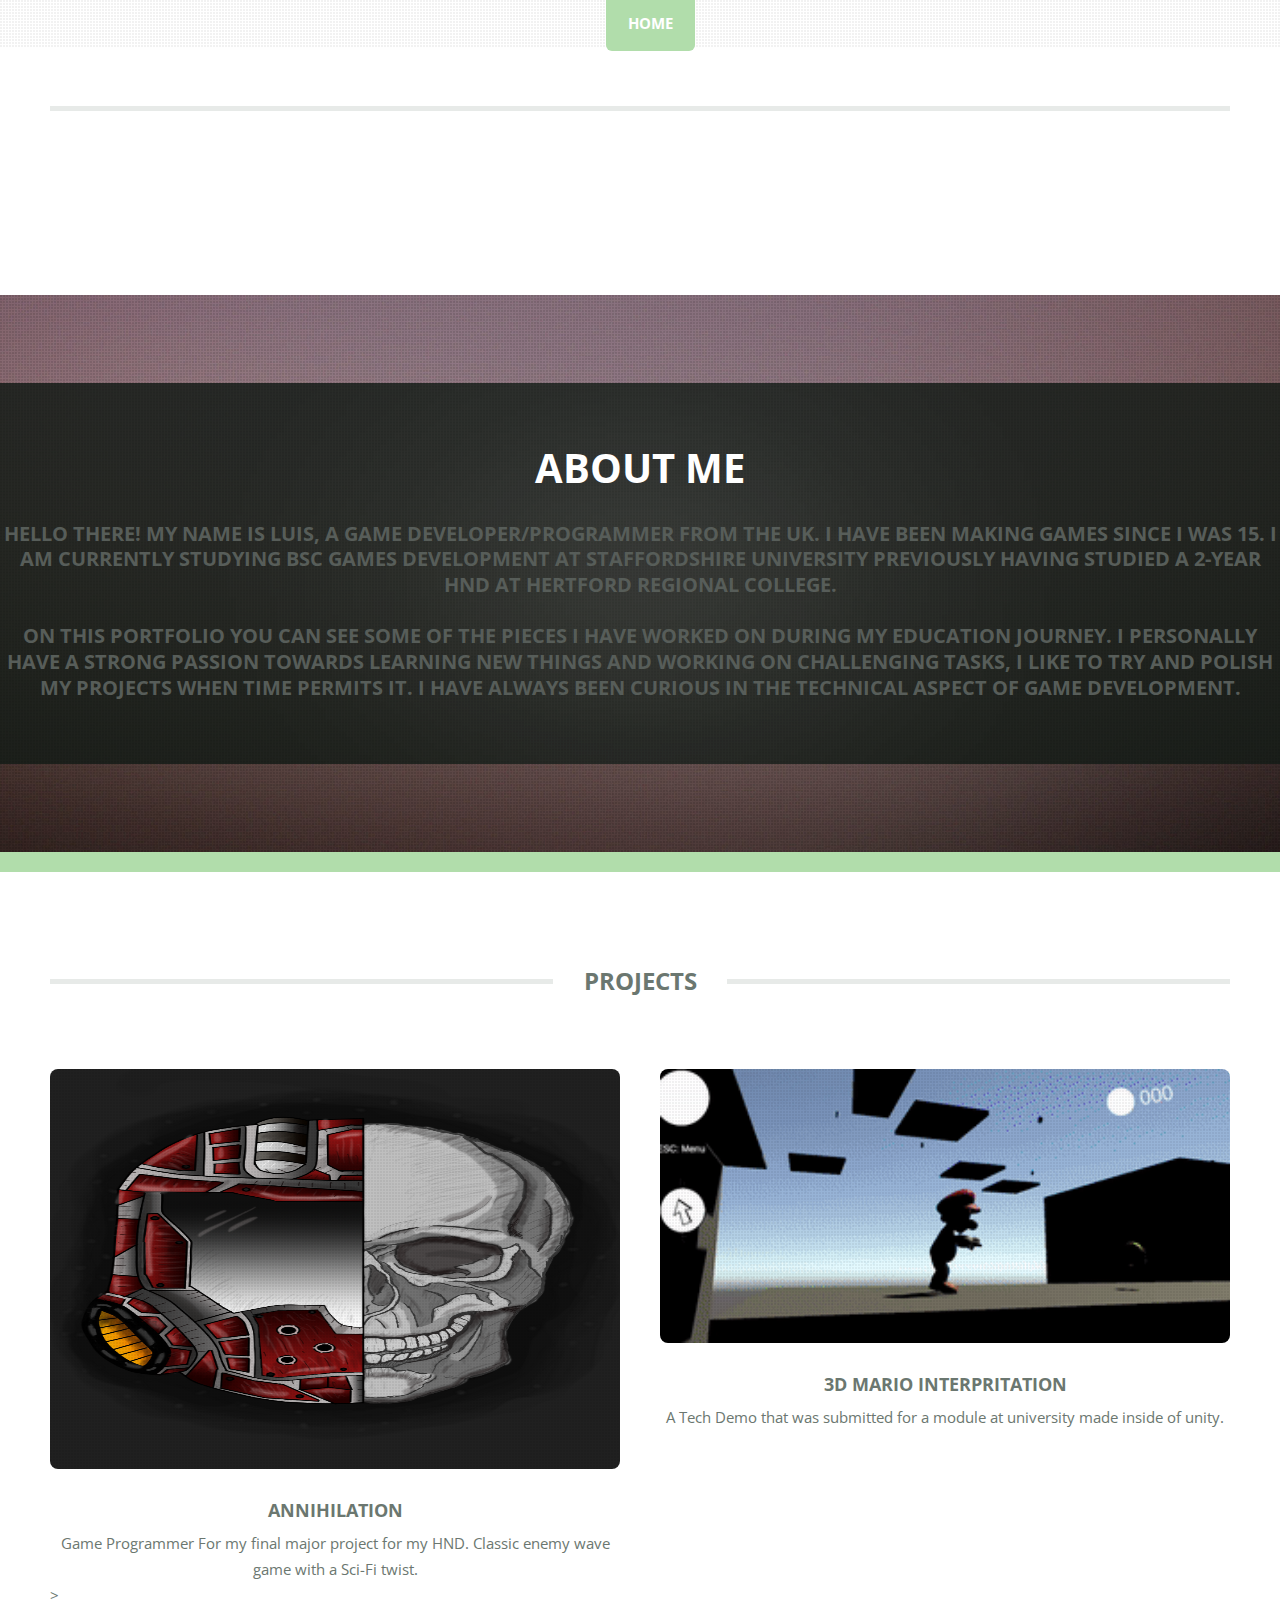
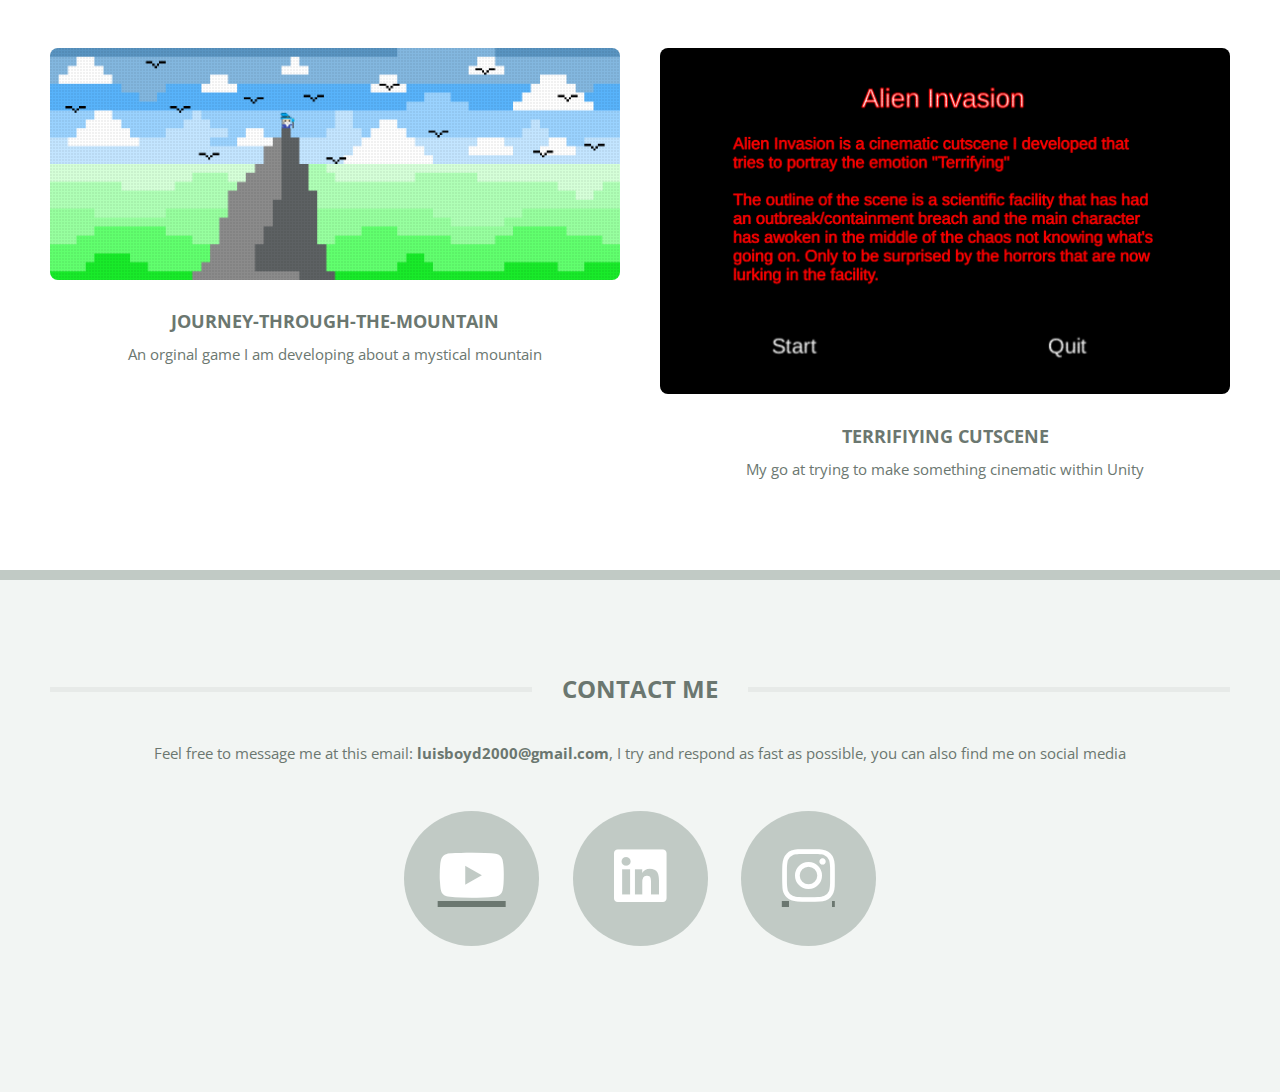
<file: index.html>
<!DOCTYPE HTML>
<!--
	TXT by HTML5 UP
	html5up.net | @ajlkn
	Free for personal and commercial use under the CCA 3.0 license (html5up.net/license)
-->
<html>
	<head>
		<title>Luis Boyd Portfolio</title>
		<meta charset="utf-8" />
		<meta name="viewport" content="width=device-width, initial-scale=1, user-scalable=no" />
		<link rel="stylesheet" href="assets/css/main.css" />
	</head>
	<body class="homepage is-preload">
		<div id="page-wrapper">

			<!-- Header -->
				<header id="header">
					<div class="logo container">
						<video src="https://user-images.githubusercontent.com/97450900/152665808-9bbc71ae-516d-4b25-b7f3-6b81ce78118f.mp4" autoplay muted></video>
					</div>
				</header>

			<!-- Nav -->
				<nav id="nav">
					<ul>
						<li class="current"><a href="index.html">Home</a></li>
					</ul>
				</nav>

			<!-- Banner -->
				<section id="banner">
					<div class="content">
						<h2>About Me</h2>
						<p>
							Hello there! my name is Luis, a game developer/programmer from the UK. I have been making games since I was 15. I am currently studying BSc games development at Staffordshire University
							previously having studied a 2-year HND at Hertford Regional College.
							<br><br>
							On this portfolio you can see some of the pieces I have worked on during my education journey. I personally have a strong passion towards learning new things and working on challenging tasks,
							I like to try and polish my projects when time permits it. I have always been curious in the technical aspect of game development.
						</p>
						
					</div>
				</section>

			<!-- Main -->
				<section id="main">
					<div class="container">
						<div class="row gtr-200">
							<!--<div class="col-12">-->

								<!-- Highlight -->
								<!--I Possible Might want this section later in Development of portfolio-->
									<!--<section class="box highlight">
										<ul class="special">
											<li><a href="#" class="icon solid fa-search"><span class="label">Magnifier</span></a></li>
											<li><a href="#" class="icon solid fa-tablet-alt"><span class="label">Tablet</span></a></li>
											<li><a href="#" class="icon solid fa-flask"><span class="label">Flask</span></a></li>
											<li><a href="#" class="icon solid fa-cog"><span class="label">Cog?</span></a></li>
										</ul>
										<header>
											<h2>A random assortment of icons in circles</h2>
											<p>And some text that attempts to explain their significance</p>
										</header>
										<p>
											Phasellus quam turpis, feugiat sit amet ornare in, hendrerit in lectus. Praesent semper mod quis eget mi. Etiam eu<br />
											ante risus. Aliquam erat volutpat. Aliquam luctus et mattis lectus amet pulvinar. Nam nec turpis consequat.
										</p>
									</section>-->

							<!--</div>-->
							<div class="col-12">

								<!-- Features -->
									<section class="box features">
										<h2 class="major"><span>Projects</span></h2>
										<div>
											<div class="row">
												<div class="col-3 col-6-medium col-12-small">

													<!-- Feature -->
													<section class="box feature">
														<a href="Annihilation.html" class="image featured"><img src="images/annihilation.png" alt=""  height="400"/></a>
														<h3><a href="Annihilation.html">Annihilation</a></h3>
														<p>
															Game Programmer For my final major project for my HND. Classic enemy wave game with a Sci-Fi twist.
														</p>
													</section>>

												</div>
												<div class="col-3 col-6-medium col-12-small">

													<!-- Feature -->
													<section class="box feature">
														<a href="MarioGame.html" class="image featured"><img src="images/ezgif.com-gif-maker.gif" alt="" /></a>
														<h3><a href="MarioGame.html">3D Mario interpritation</a></h3>
														<p>
															A Tech Demo that was submitted for a module at university made inside of unity.
														</p>
													</section>

												</div>
												<div class="col-3 col-6-medium col-12-small">

													<!-- Feature -->
													<section class="box feature">
														<a href="JTTM.html" class="image featured"><img src="images/JTTM.png" alt="" /></a>
														<h3><a href="JTTM.html">Journey-Through-The-mountain</a></h3>
														<p>
															An orginal game I am developing about a mystical mountain
														</p>
													</section>

												</div>

												<div class="col-3 col-6-medium col-12-small">

													<!-- Feature -->
													<section class="box feature">
														<a href="Cutscene.html" class="image featured"><img src="images/Cutscene_Thumbnail.PNG" alt="" /></a>
														<h3><a href="Cutscene.html">Terrifiying Cutscene</a></h3>
														<p>
															My go at trying to make something cinematic within Unity
														</p>
													</section>

												</div>
											</div>
										</div>
									</section>

							</div>
							<!--<div class="col-12">-->

								<!-- Blog -->
									<!--<section class="box blog">
										<h2 class="major"><span>Another Major Heading</span></h2>
										<div>
											<div class="row">
												<div class="col-9 col-12-medium">
													<div class="content">-->

														<!-- Featured Post -->
															<!--<article class="box post">
																<header>
																	<h3><a href="#">Here's a really big heading</a></h3>
																	<p>With a smaller subtitle that attempts to elaborate</p>
																	<ul class="meta">
																		<li class="icon fa-clock">15 minutes ago</li>
																		<li class="icon fa-comments"><a href="#">8</a></li>
																	</ul>
																</header>
																<a href="#" class="image featured"><img src="images/pic05.jpg" alt="" /></a>
																<p>
																	Phasellus quam turpis, feugiat sit amet ornare in, a hendrerit in lectus. Praesent
																	semper mod quis eget mi. Etiam sed ante risus aliquam erat et volutpat. Praesent a
																	dapibus velit. Curabitur sed nisi nunc, accumsan vestibulum lectus. Lorem ipsum
																	dolor sit non aliquet sed, tempor et dolor. Praesent a dapibus velit. Curabitur
																	accumsan.
																</p>
																<a href="#" class="button">Continue Reading</a>
															</article>

													</div>
												</div>
												<div class="col-3 col-12-medium">
													<div class="sidebar">-->

														<!-- Archives -->
															<!--<ul class="divided">
																<li>
																	<article class="box post-summary">
																		<h3><a href="#">A Subheading</a></h3>
																		<ul class="meta">
																			<li class="icon fa-clock">6 hours ago</li>
																			<li class="icon fa-comments"><a href="#">34</a></li>
																		</ul>
																	</article>
																</li>
																<li>
																	<article class="box post-summary">
																		<h3><a href="#">Another Subheading</a></h3>
																		<ul class="meta">
																			<li class="icon fa-clock">9 hours ago</li>
																			<li class="icon fa-comments"><a href="#">27</a></li>
																		</ul>
																	</article>
																</li>
																<li>
																	<article class="box post-summary">
																		<h3><a href="#">And Another</a></h3>
																		<ul class="meta">
																			<li class="icon fa-clock">Yesterday</li>
																			<li class="icon fa-comments"><a href="#">184</a></li>
																		</ul>
																	</article>
																</li>
																<li>
																	<article class="box post-summary">
																		<h3><a href="#">And Another</a></h3>
																		<ul class="meta">
																			<li class="icon fa-clock">2 days ago</li>
																			<li class="icon fa-comments"><a href="#">286</a></li>
																		</ul>
																	</article>
																</li>
																<li>
																	<article class="box post-summary">
																		<h3><a href="#">And One More</a></h3>
																		<ul class="meta">
																			<li class="icon fa-clock">3 days ago</li>
																			<li class="icon fa-comments"><a href="#">8,086</a></li>
																		</ul>
																	</article>
																</li>
															</ul>
															<a href="#" class="button alt">Archives</a>

													</div>
												</div>
											</div>
										</div>
									</section>

							</div>-->
						</div>
					</div>
				</section>

			<!-- Footer -->
				<footer id="footer">
					<div class="container">
						<div class="row gtr-200">
							<div class="col-12">

								<!-- About -->
									<section>
										<h2 class="major"><span>Contact Me</span></h2>
										<p>
											Feel free to message me at this email: <strong>luisboyd2000@gmail.com</strong>, I try and respond as fast as possible, you can also find me on social media<br>
											<ul class="special">
												<li><a href="https://www.youtube.com/channel/UC4PvwbWK45gx8qi3BYHDiUg/featured" class="fab fa-youtube"><span class="label"></span></a></li>
												<li><a href="https://www.linkedin.com/in/luis-boyd-58ab93222/" class="fab fa-linkedin"><span class="label"></span></a></li>
												<li><a href="https://www.instagram.com/luis.p.boyd/?hl=en" class="fab fa-instagram"><span class="label"></span></a></li>
												
												
											</ul>
										</p>
									</section>

							</div>
							
				</footer>

		</div>

		<!-- Scripts -->
			<script src="assets/js/jquery.min.js"></script>
			<script src="assets/js/jquery.dropotron.min.js"></script>
			<script src="assets/js/jquery.scrolly.min.js"></script>
			<script src="assets/js/browser.min.js"></script>
			<script src="assets/js/breakpoints.min.js"></script>
			<script src="assets/js/util.js"></script>
			<script src="assets/js/main.js"></script>

	</body>
</html>
</file>
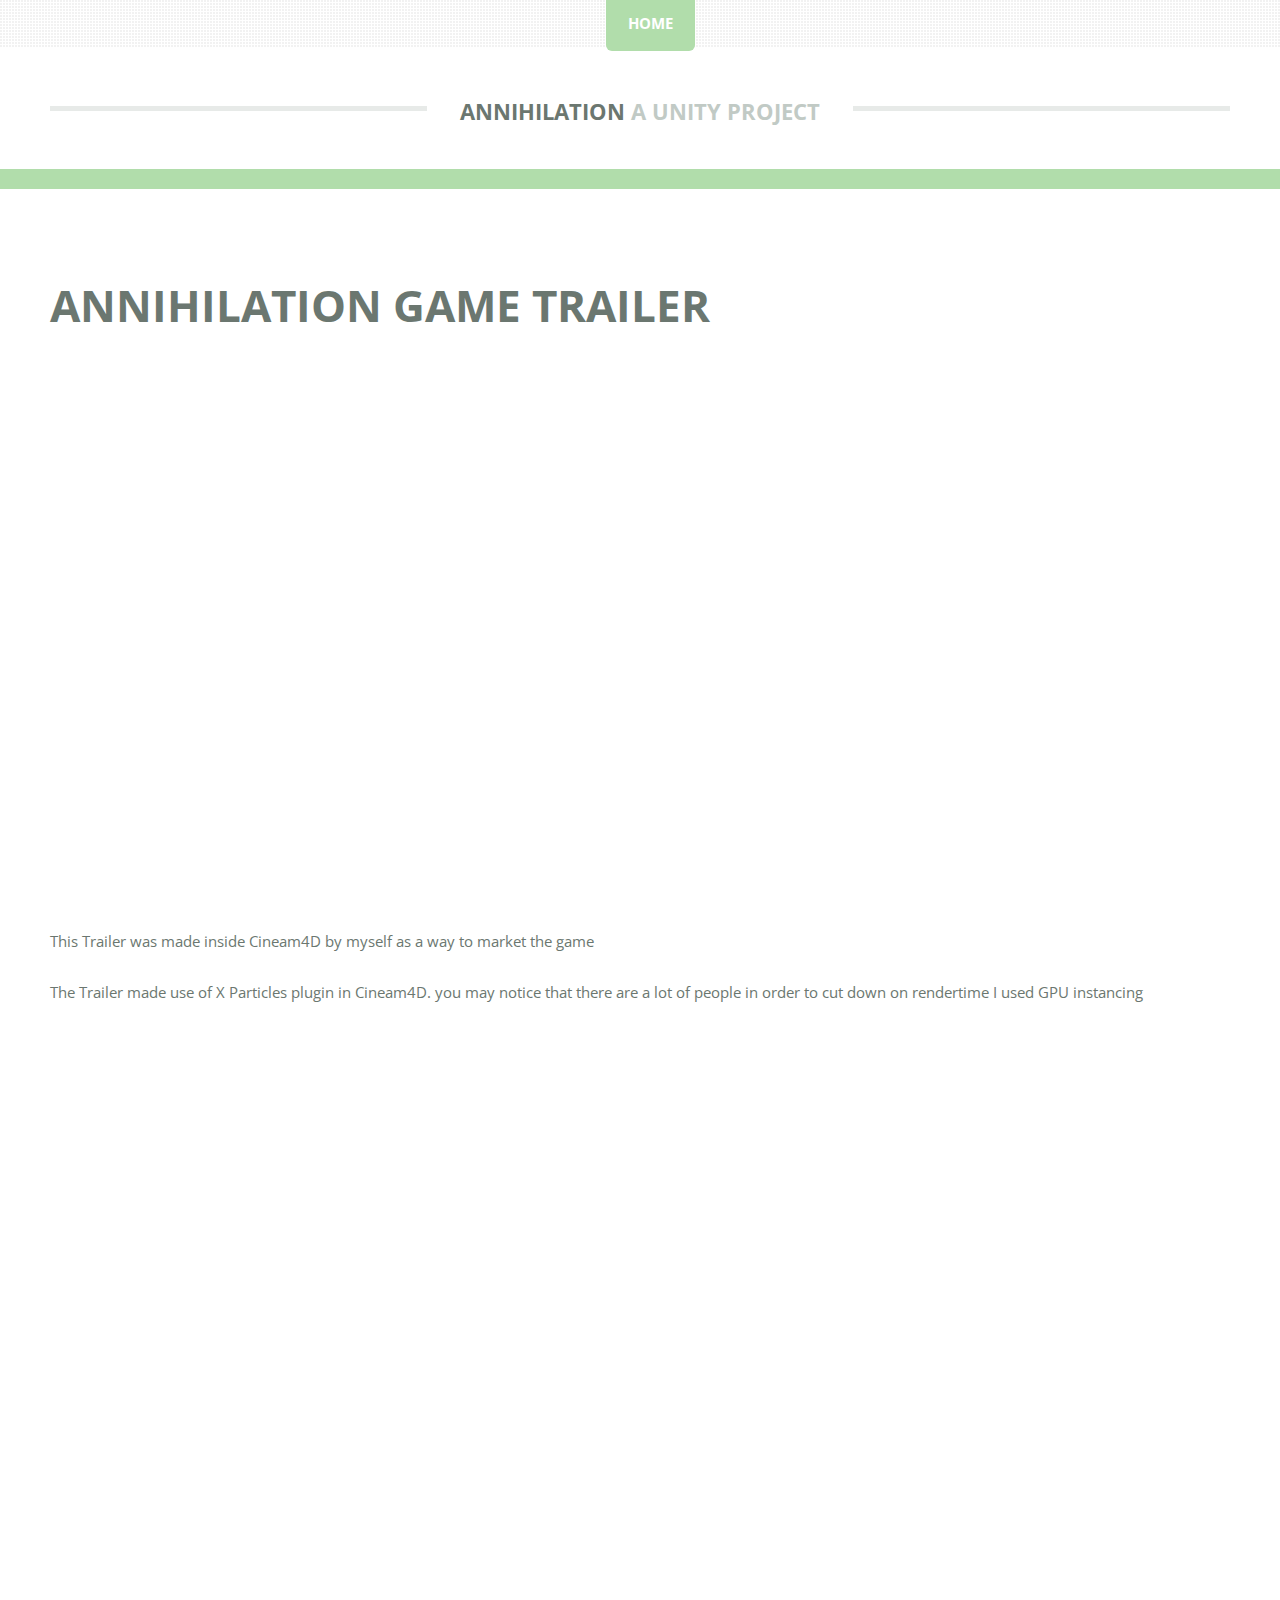
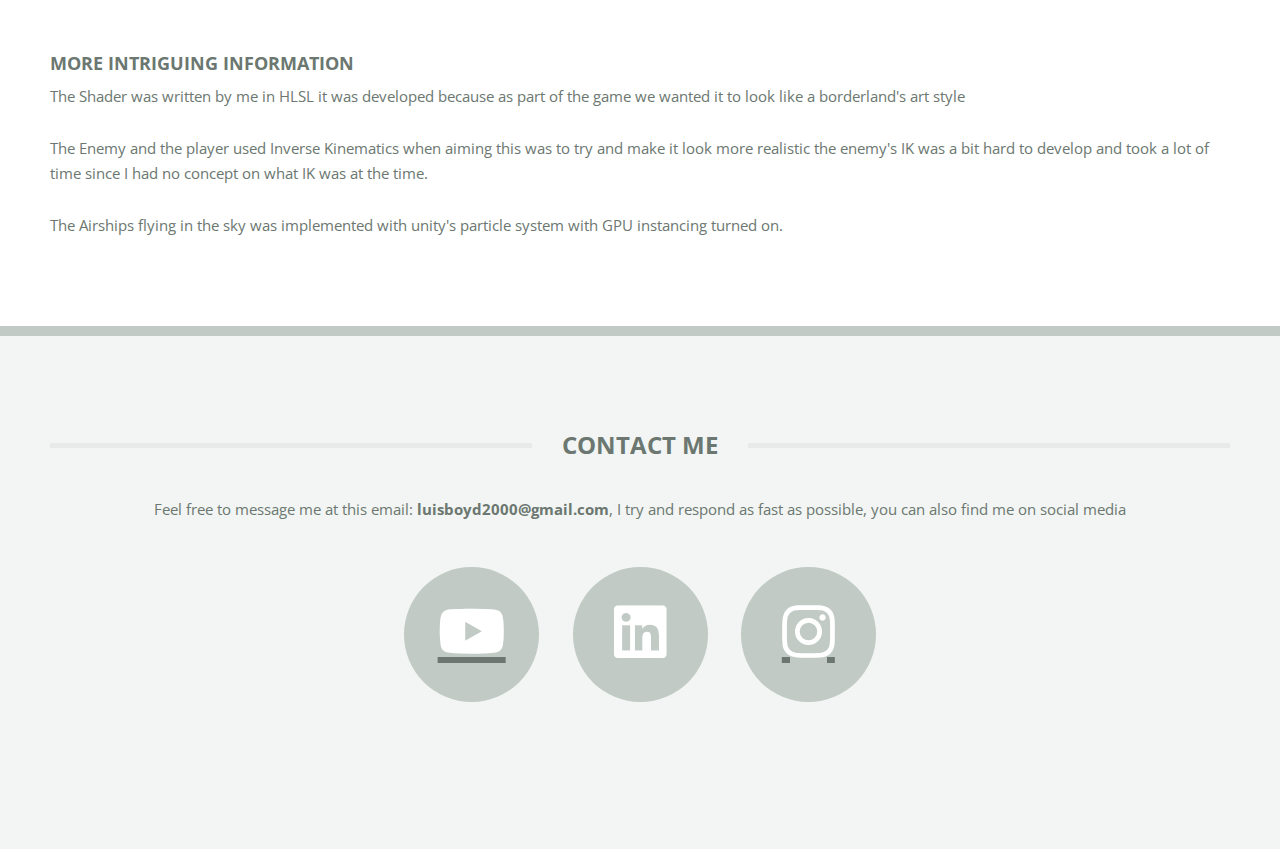
<file: Annihilation.html>
<!DOCTYPE HTML>
<!--
	TXT by HTML5 UP
	html5up.net | @ajlkn
	Free for personal and commercial use under the CCA 3.0 license (html5up.net/license)
-->
<html>
	<head>
		<title>Annihilation</title>
		<meta charset="utf-8" />
		<meta name="viewport" content="width=device-width, initial-scale=1, user-scalable=no" />
		<link rel="stylesheet" href="assets/css/main.css" />
	</head>
	<body class="is-preload">
		<div id="page-wrapper">

			<!-- Header -->
			<header id="header">
				<div class="logo container">
					<div>
						<h1><a href="index.html" id="logo">Annihilation</a></h1>
						<p>A unity Project</p>
					</div>
				</div>
			</header>

			<!-- Nav -->
			<nav id="nav">
				<ul>
					<li class="current"><a href="index.html">Home</a></li>
				</ul>
			</nav>

			<!-- Main -->
			<section id="main">
				<div class="container">
					<div class="row">
						<div class="col-12">
							<div class="content">

								<!-- Content -->

								<article class="box page-content">

									<header>
										<h2>Annihilation Game Trailer</h2>

									</header>

									<section>
										<iframe width="100%" height="550" src="https://www.youtube.com/embed/K7E53DLXUi4?controls=0&loop=1" title="YouTube video player" frameborder="0" allow="accelerometer; autoplay; clipboard-write; encrypted-media; gyroscope; picture-in-picture" allowfullscreen></iframe>
										<p>
											This Trailer was made inside Cineam4D by myself as a way to market the game <br /><br />
											The Trailer made use of X Particles plugin in Cineam4D. you may notice that there are a lot of people in order to cut down on rendertime I used GPU instancing

										</p>
									</section>

									<section>
										<iframe width="100%" height="550" src="https://www.youtube.com/embed/fTVp61b9HnA?controls=0&loop=1&autoplay=1&mute=1" title="YouTube video player" frameborder="0" allow="accelerometer; autoplay; clipboard-write; encrypted-media; gyroscope; picture-in-picture" allowfullscreen></iframe>
										<h3>More intriguing information</h3>
										<p>
											The Shader was written by me in HLSL it was developed because as part of the game we wanted it to look like a borderland's art style<br /><br />
											The Enemy and the player used Inverse Kinematics when aiming this was to try and make it look more realistic the enemy's IK was a bit hard to develop and took a lot of time
											since I had no concept on what IK was at the time.   <br /><br />
											The Airships flying in the sky was implemented with unity's particle system with GPU instancing turned on.

										</p>
									</section>


								</article>

							</div>
						</div>

					</div>
				</div>
			</section>

			<!-- Footer -->
			<footer id="footer">
				<div class="container">
					<div class="row gtr-200">
						<div class="col-12">

							<!-- About -->
							<section>
								<h2 class="major"><span>Contact Me</span></h2>
								<p>
									Feel free to message me at this email: <strong>luisboyd2000@gmail.com</strong>, I try and respond as fast as possible, you can also find me on social media<br>
									<ul class="special">
										<li><a href="https://www.youtube.com/channel/UC4PvwbWK45gx8qi3BYHDiUg/featured" class="fab fa-youtube"><span class="label"></span></a></li>
										<li><a href="https://www.linkedin.com/in/luis-boyd-58ab93222/" class="fab fa-linkedin"><span class="label"></span></a></li>
										<li><a href="https://www.instagram.com/luis.p.boyd/?hl=en" class="fab fa-instagram"><span class="label"></span></a></li>


									</ul>
								</p>
							</section>

						</div>

					</div>
			</footer>

		</div>

		<!-- Scripts -->
			<script src="assets/js/jquery.min.js"></script>
			<script src="assets/js/jquery.dropotron.min.js"></script>
			<script src="assets/js/jquery.scrolly.min.js"></script>
			<script src="assets/js/browser.min.js"></script>
			<script src="assets/js/breakpoints.min.js"></script>
			<script src="assets/js/util.js"></script>
			<script src="assets/js/main.js"></script>

	</body>
</html>
</file>
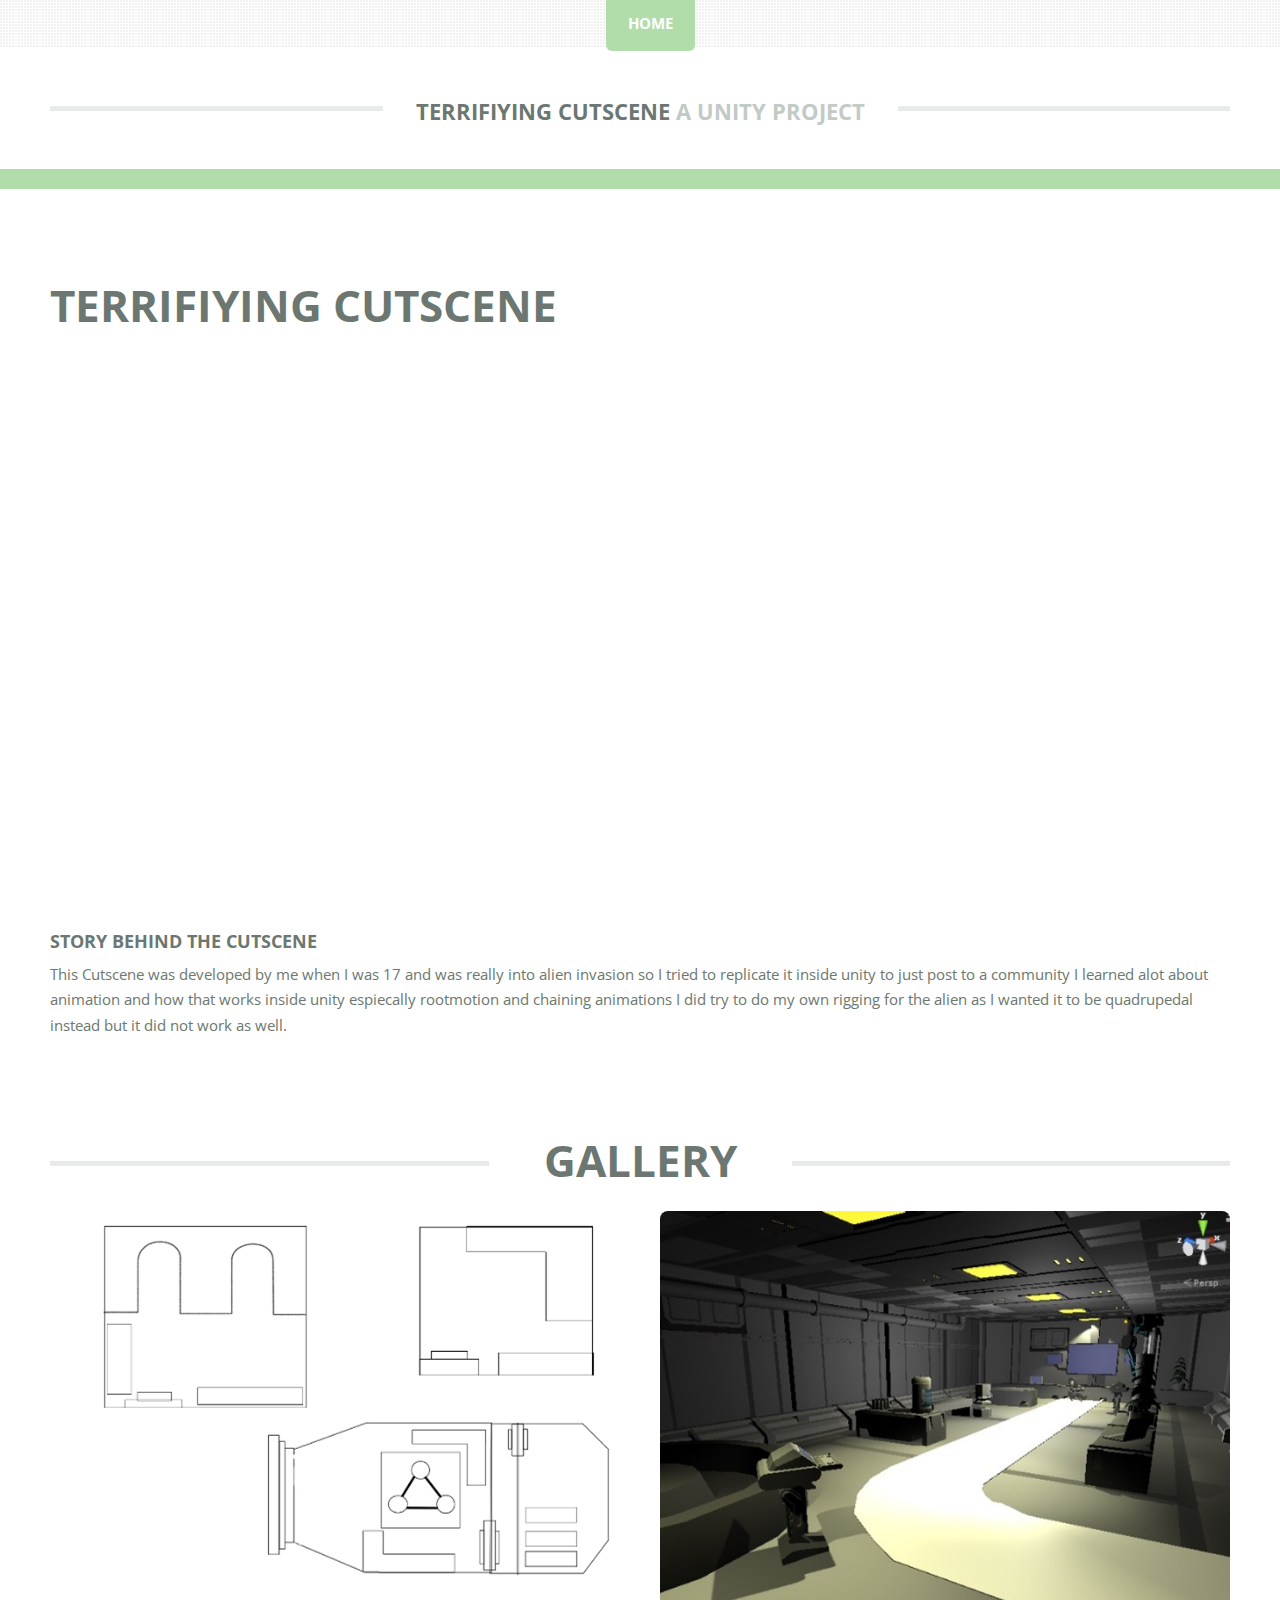
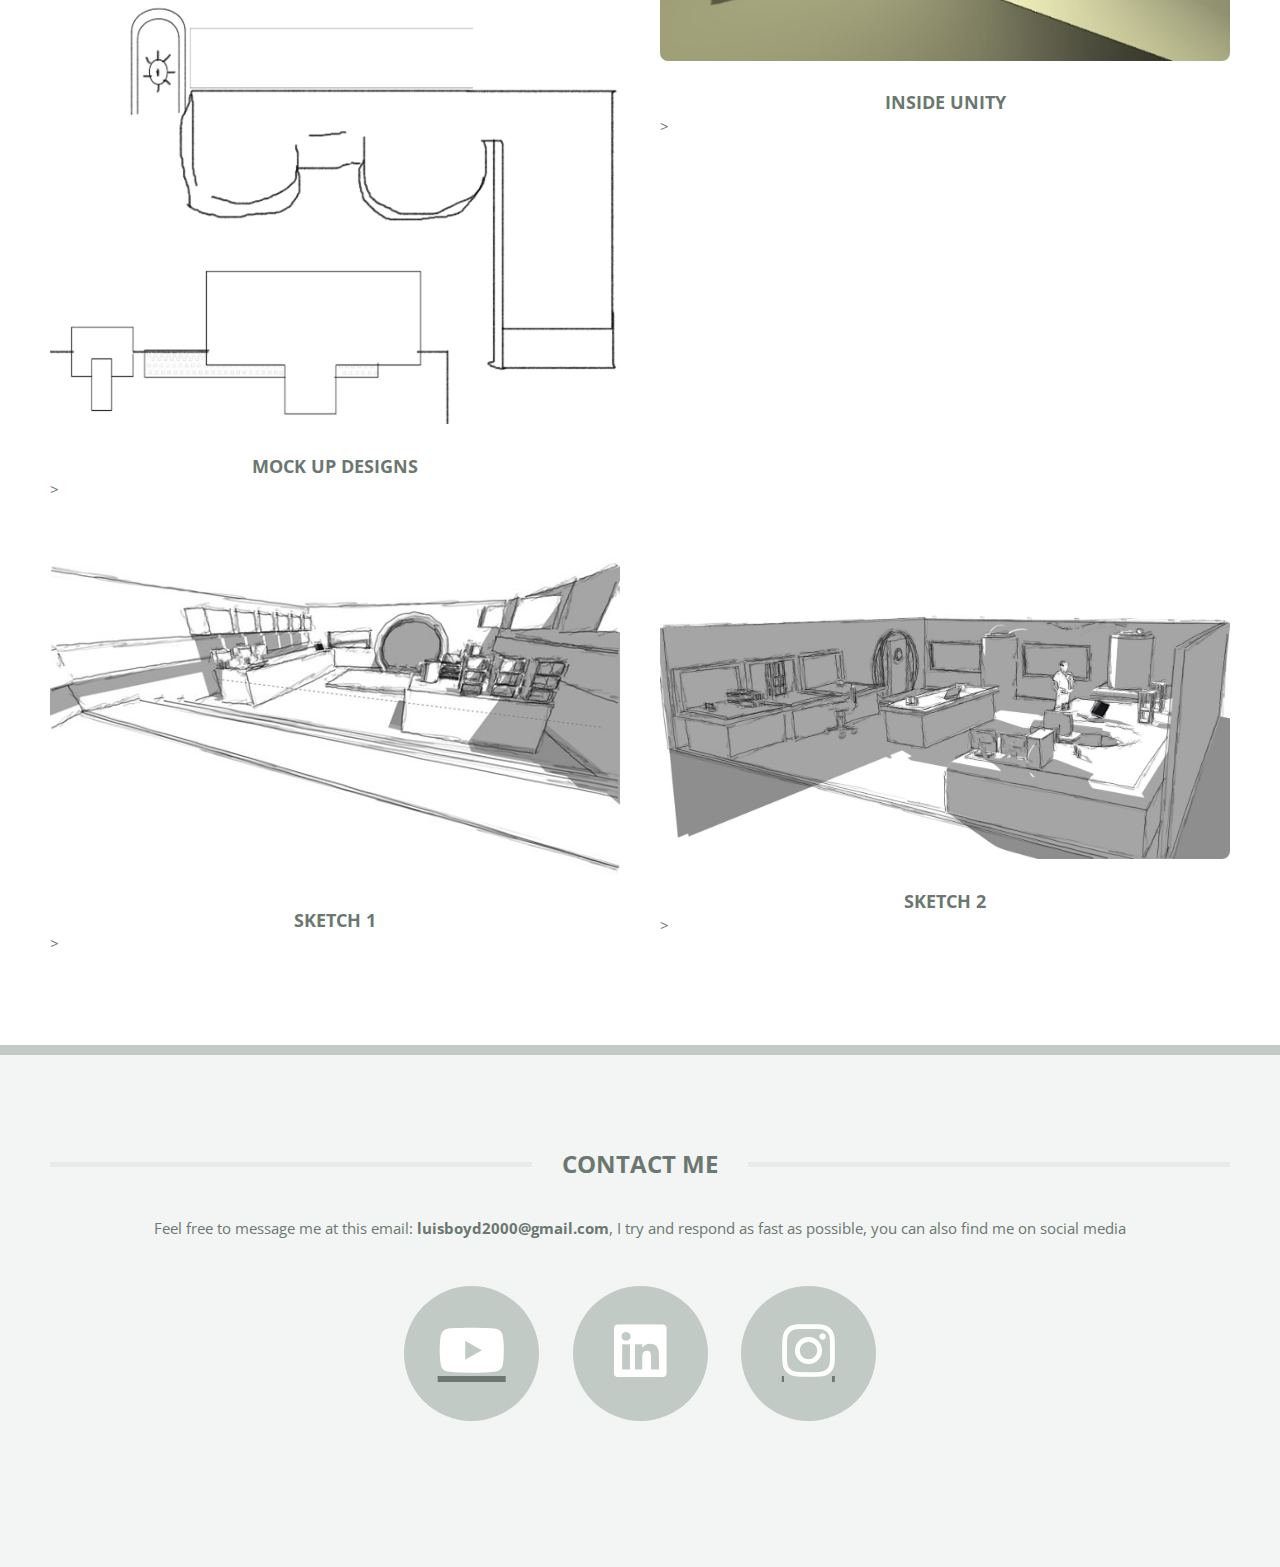
<file: Cutscene.html>
<!DOCTYPE HTML>
<!--
	TXT by HTML5 UP
	html5up.net | @ajlkn
	Free for personal and commercial use under the CCA 3.0 license (html5up.net/license)
-->
<html>
	<head>
		<title>Terrifiying Cutscene</title>
		<meta charset="utf-8" />
		<meta name="viewport" content="width=device-width, initial-scale=1, user-scalable=no" />
		<link rel="stylesheet" href="assets/css/main.css" />
	</head>
	<body class="is-preload">
		<div id="page-wrapper">

			<!-- Header -->
			<header id="header">
				<div class="logo container">
					<div>
						<h1><a href="index.html" id="logo">Terrifiying Cutscene</a></h1>
						<p>A unity Project</p>
					</div>
				</div>
			</header>

			<!-- Nav -->
			<nav id="nav">
				<ul>
					<li class="current"><a href="index.html">Home</a></li>
				</ul>
			</nav>

			<!-- Main -->
			<section id="main">
				<div class="container">
					<div class="row">
						<div class="col-12">
							<div class="content">

								<!-- Content -->

								<article class="box page-content">

									<header>
										<h2>Terrifiying Cutscene</h2>

									</header>

									<section>
										<iframe width="100%" height="550" src="https://www.youtube.com/embed/enPWFX5NljM?controls=0&loop=1" title="YouTube video player" frameborder="0" allow="accelerometer; autoplay; clipboard-write; encrypted-media; gyroscope; picture-in-picture" allowfullscreen></iframe>
										<h3>Story Behind the Cutscene</h3>
										<p>
											This Cutscene was developed by me when I was 17 and was really into alien invasion so I tried to replicate it inside unity to just post to a community
											I learned alot about animation and how that works inside unity espiecally rootmotion and chaining animations
											I did try to do my own rigging for the alien as I wanted it to be quadrupedal instead but it did not work as well.
										</p>
									</section>


									<section class="box features">
										<h2 class="major"><span>Gallery</span></h2>
										<div>
											<div class="row">
												<div class="col-3 col-6-medium col-12-small">

													<!-- Feature -->
													<section class="box feature">
														<img class="image featured" src="images/MockUpImage.png" alt="" />
														<h3>Mock Up Designs</h3>
													</section>>

												</div>
												<div class="col-3 col-6-medium col-12-small">

													<!-- Feature -->
													<section class="box feature">
														<img class="image featured" src="images/UnityDesignlab.jpg" alt="" />
														<h3>Inside Unity</h3>
													</section>>

												</div>
												<div class="col-3 col-6-medium col-12-small">

													<!-- Feature -->
													<section class="box feature">
														<img class="image featured" src="images/RefinedSketchLab1.jpg" alt="" />
														<h3>Sketch 1</h3>
													</section>>

												</div>

												<div class="col-3 col-6-medium col-12-small">

													<!-- Feature -->
													<section class="box feature">
														<img class="image featured" src="images/RefinedSketchLab2.jpg" alt="" />
														<h3>Sketch 2</h3>
													</section>>

												</div>
											</div>
										</div>
									</section>


								</article>

							</div>
						</div>

					</div>
				</div>
			</section>

			<!-- Footer -->
			<footer id="footer">
				<div class="container">
					<div class="row gtr-200">
						<div class="col-12">

							<!-- About -->
							<section>
								<h2 class="major"><span>Contact Me</span></h2>
								<p>
									Feel free to message me at this email: <strong>luisboyd2000@gmail.com</strong>, I try and respond as fast as possible, you can also find me on social media<br>
									<ul class="special">
										<li><a href="https://www.youtube.com/channel/UC4PvwbWK45gx8qi3BYHDiUg/featured" class="fab fa-youtube"><span class="label"></span></a></li>
										<li><a href="https://www.linkedin.com/in/luis-boyd-58ab93222/" class="fab fa-linkedin"><span class="label"></span></a></li>
										<li><a href="https://www.instagram.com/luis.p.boyd/?hl=en" class="fab fa-instagram"><span class="label"></span></a></li>


									</ul>
								</p>
							</section>

						</div>

					</div>
			</footer>

		</div>

		<!-- Scripts -->
			<script src="assets/js/jquery.min.js"></script>
			<script src="assets/js/jquery.dropotron.min.js"></script>
			<script src="assets/js/jquery.scrolly.min.js"></script>
			<script src="assets/js/browser.min.js"></script>
			<script src="assets/js/breakpoints.min.js"></script>
			<script src="assets/js/util.js"></script>
			<script src="assets/js/main.js"></script>

	</body>
</html>
</file>
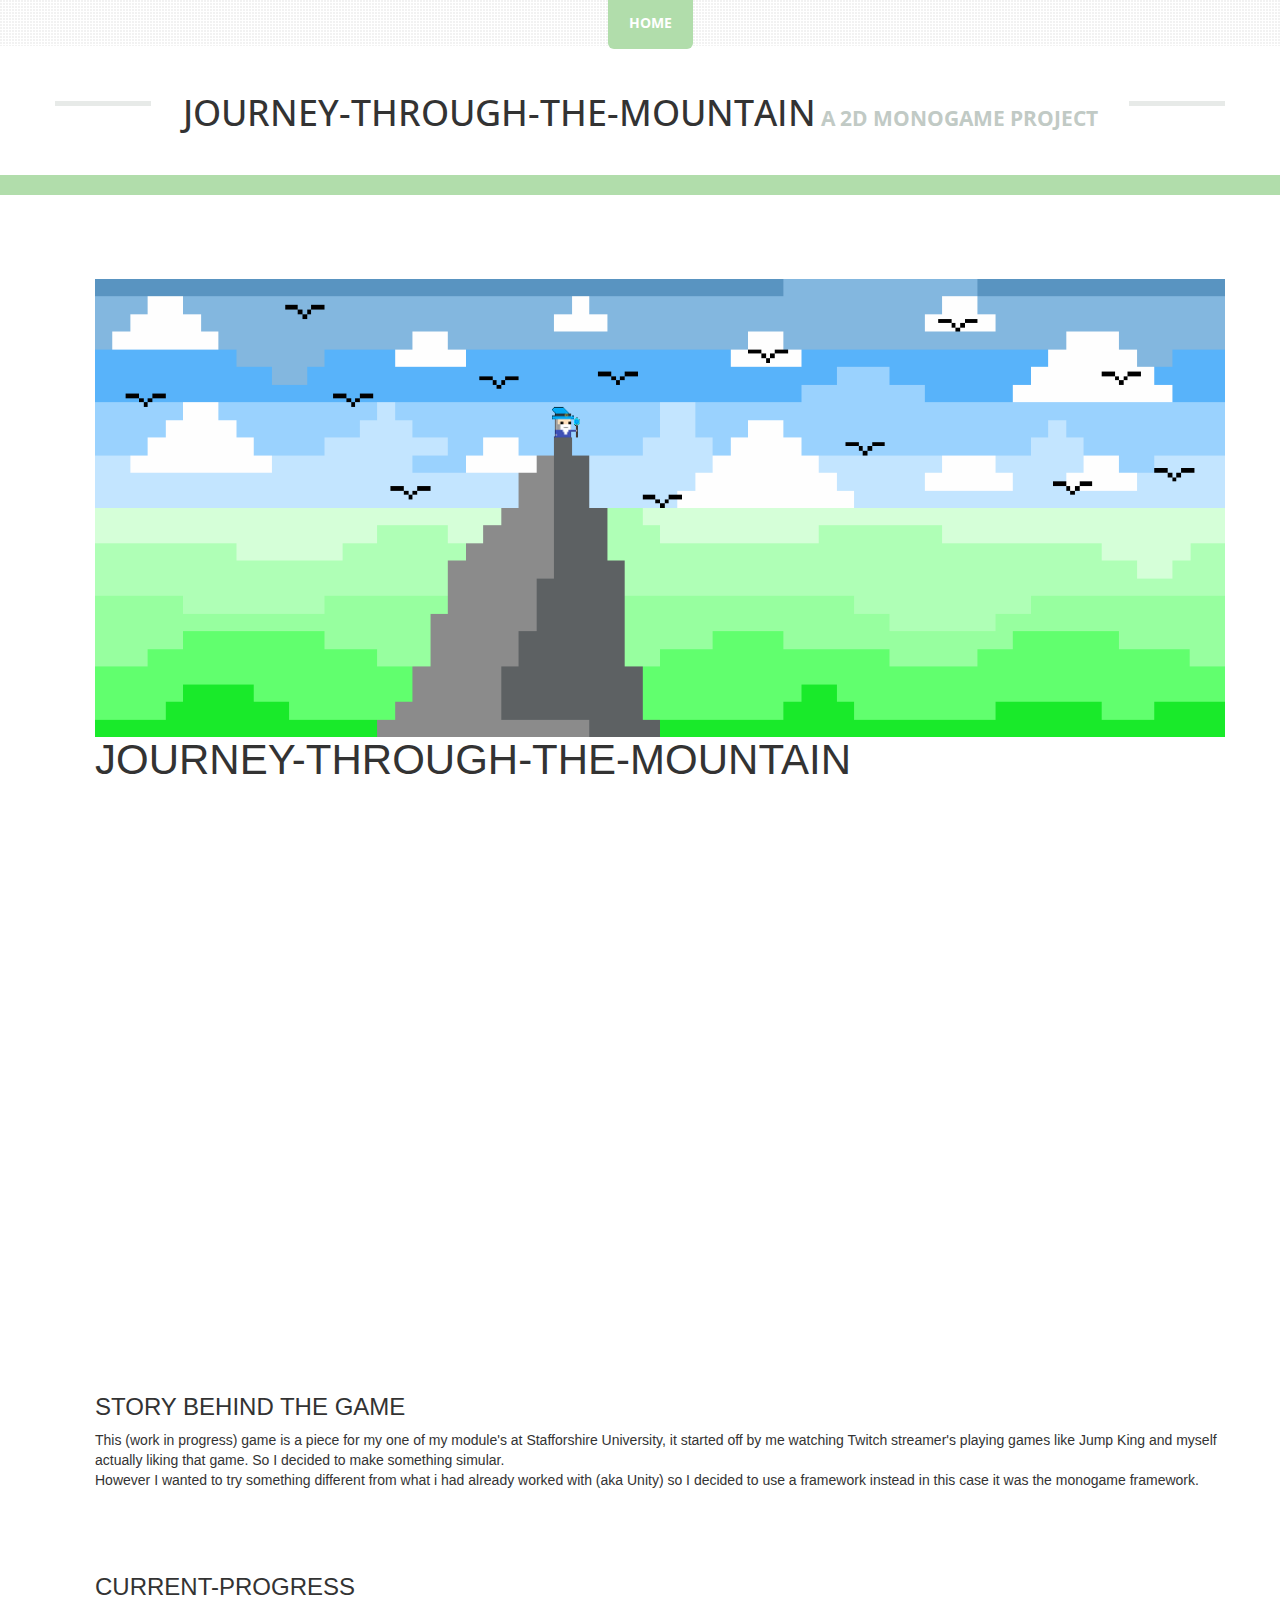
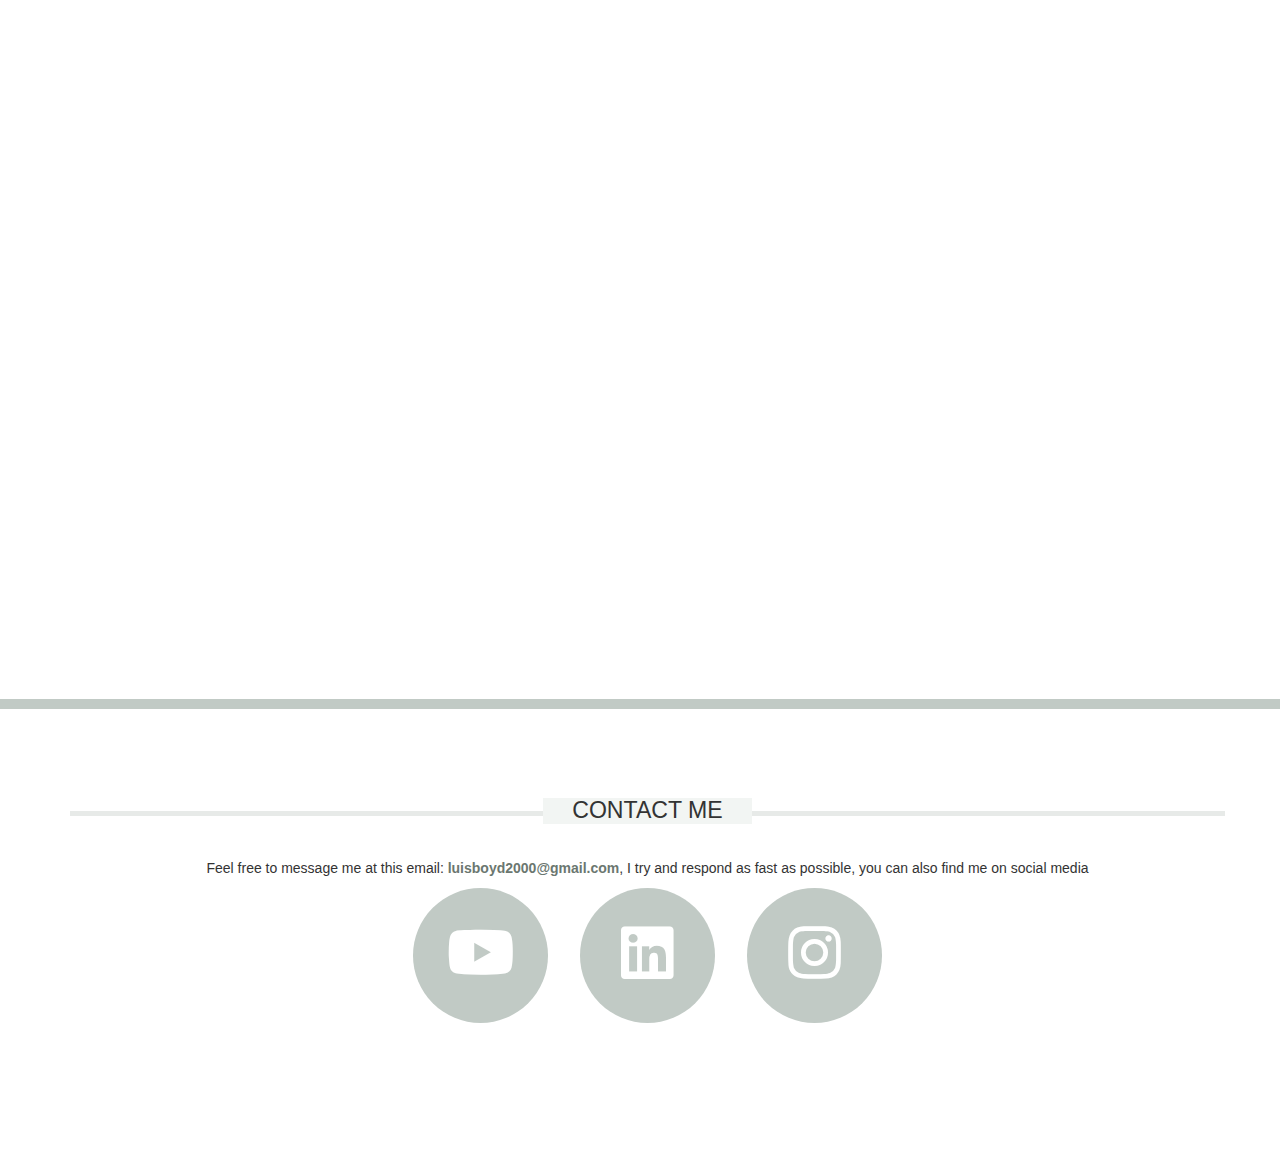
<file: JTTM.html>
<!DOCTYPE HTML>
<!--
	TXT by HTML5 UP
	html5up.net | @ajlkn
	Free for personal and commercial use under the CCA 3.0 license (html5up.net/license)
-->
<html>
<head>
	<title>Journey-Through-The-Mountain</title>
	<meta charset="utf-8" />
	<meta name="viewport" content="width=device-width, initial-scale=1, user-scalable=no" />
	<link rel="stylesheet" href="assets/css/main.css" />
	<link rel="stylesheet" media="screen" href="http://maxcdn.bootstrapcdn.com/bootstrap/3.3.5/css/bootstrap.min.css">
</head>
<body class="is-preload">
	<div id="page-wrapper">

		<!-- Header -->
		<header id="header">
			<div class="logo container">
				<div>
					<h1><a href="index.html" id="logo">Journey-Through-The-Mountain</a></h1>
					<p>A 2D Monogame Project</p>
				</div>
			</div>
		</header>

		<!-- Nav -->
		<nav id="nav">
			<ul>
				<li class="current"><a href="index.html">Home</a></li>
			</ul>
		</nav>

		<!-- Main -->
		<section id="main">
			<div class="container">
				<div class="row">
					<div class="col-12">
						<div class="content">

							<!-- Content -->

							<article class="box page-content">

								<header>
									<img src="images/JTTM.png" alt="Journey-Through-The-Mountain Artwork" width="100%" height="50%" />
									<h2>journey-Through-The-Mountain</h2>

								</header>

								<section>

									<iframe width="100%" height="550" src="https://www.youtube.com/embed/rz0Sq9HBsIo?controls=0&loop=1" title="YouTube video player" frameborder="0" allow="accelerometer; autoplay; clipboard-write; encrypted-media; gyroscope; picture-in-picture" allowfullscreen></iframe>
									<h3>Story Behind the Game</h3>
									<p>
										This (work in progress) game is a piece for my one of my module's at Stafforshire University, it started off by me watching Twitch streamer's playing games like Jump King and myself actually liking that game. So I decided to make something simular.
										<br />
										However I wanted to try something different from what i had already worked with (aka Unity) so I decided to use a framework instead in this case it was the monogame framework.

									</p>
								</section>

								<section>
									<h3>Current-Progress</h3>
									<iframe src="https://open.codecks.io/jjtm" width="100%" height="600px"></iframe>
								</section>


							</article>

						</div>
					</div>

				</div>
			</div>
		</section>

		<!-- Footer -->
		<footer id="footer">
			<div class="container">
				<div class="row gtr-200">
					<div class="col-12">

						<!-- About -->
						<section>
							<h2 class="major"><span>Contact Me</span></h2>
							<p>
								Feel free to message me at this email: <strong>luisboyd2000@gmail.com</strong>, I try and respond as fast as possible, you can also find me on social media<br>
								<ul class="special">
									<li><a href="https://www.youtube.com/channel/UC4PvwbWK45gx8qi3BYHDiUg/featured" class="fab fa-youtube"><span class="label"></span></a></li>
									<li><a href="https://www.linkedin.com/in/luis-boyd-58ab93222/" class="fab fa-linkedin"><span class="label"></span></a></li>
									<li><a href="https://www.instagram.com/luis.p.boyd/?hl=en" class="fab fa-instagram"><span class="label"></span></a></li>


								</ul>
							</p>
						</section>

					</div>

				</div>
		</footer>

	</div>

	<!-- Scripts -->
	<script src="assets/js/jquery.min.js"></script>
	<script src="assets/js/jquery.dropotron.min.js"></script>
	<script src="assets/js/jquery.scrolly.min.js"></script>
	<script src="assets/js/browser.min.js"></script>
	<script src="assets/js/breakpoints.min.js"></script>
	<script src="assets/js/util.js"></script>
	<script src="assets/js/main.js"></script>

	<!--<script type="text/javascript">
		 //This is where out JS code will go

        var myHeaders = new Headers();
        myHeaders.append("Authorization", "ApiKey 9bd8de82e175479eb2581322ba592136");
        myHeaders.append("Content-Type", "application/json; charset=utf-8");

        var requestOptions = {
            method: 'GET',
			headers: {
                'Authorization': "ApiKey 9bd8de82e175479eb2581322ba592136",
                "Content-Type": "application/json",
				"Host": "api.hacknplan.com",
				"Access-Control-Allow-Origin" : "*"
				
			},
            credentials: "include",
            mode: 'no-cors'
        };

		$(document).ready(function () {
			console.log(document.cookie);
			
			console.log(myHeaders);
			console.log(requestOptions.headers.Authorization);
			console.log(fetch("https://api.hacknplan.com/v0/projects/", requestOptions));
			fetch("https://api.hacknplan.com/v0/projects/", {

				method: "Get",
				headers: {
                    'Authorization': "ApiKey 9bd8de82e175479eb2581322ba592136",
                    "Content-Type": "application/json"
				},
				mode: "no-cors"

			}).
				then(response => {
					if (!response.ok) {
						console.log(response);
						console.log("NHDWSNWDJN");
					} else {
                        loadedboard(response.result);
                    }
				}).catch(error => { console.error("There has been a problem: ", error) });

		});

		var loadedboard = function (board) {
			$.each(boards, function (index, value) {
				$('#boards')
					.append($("<option></option>"))
					.attr("value", value.id).text(value.name);
			});
		};
	</script>-->
</body>
</html>
</file>
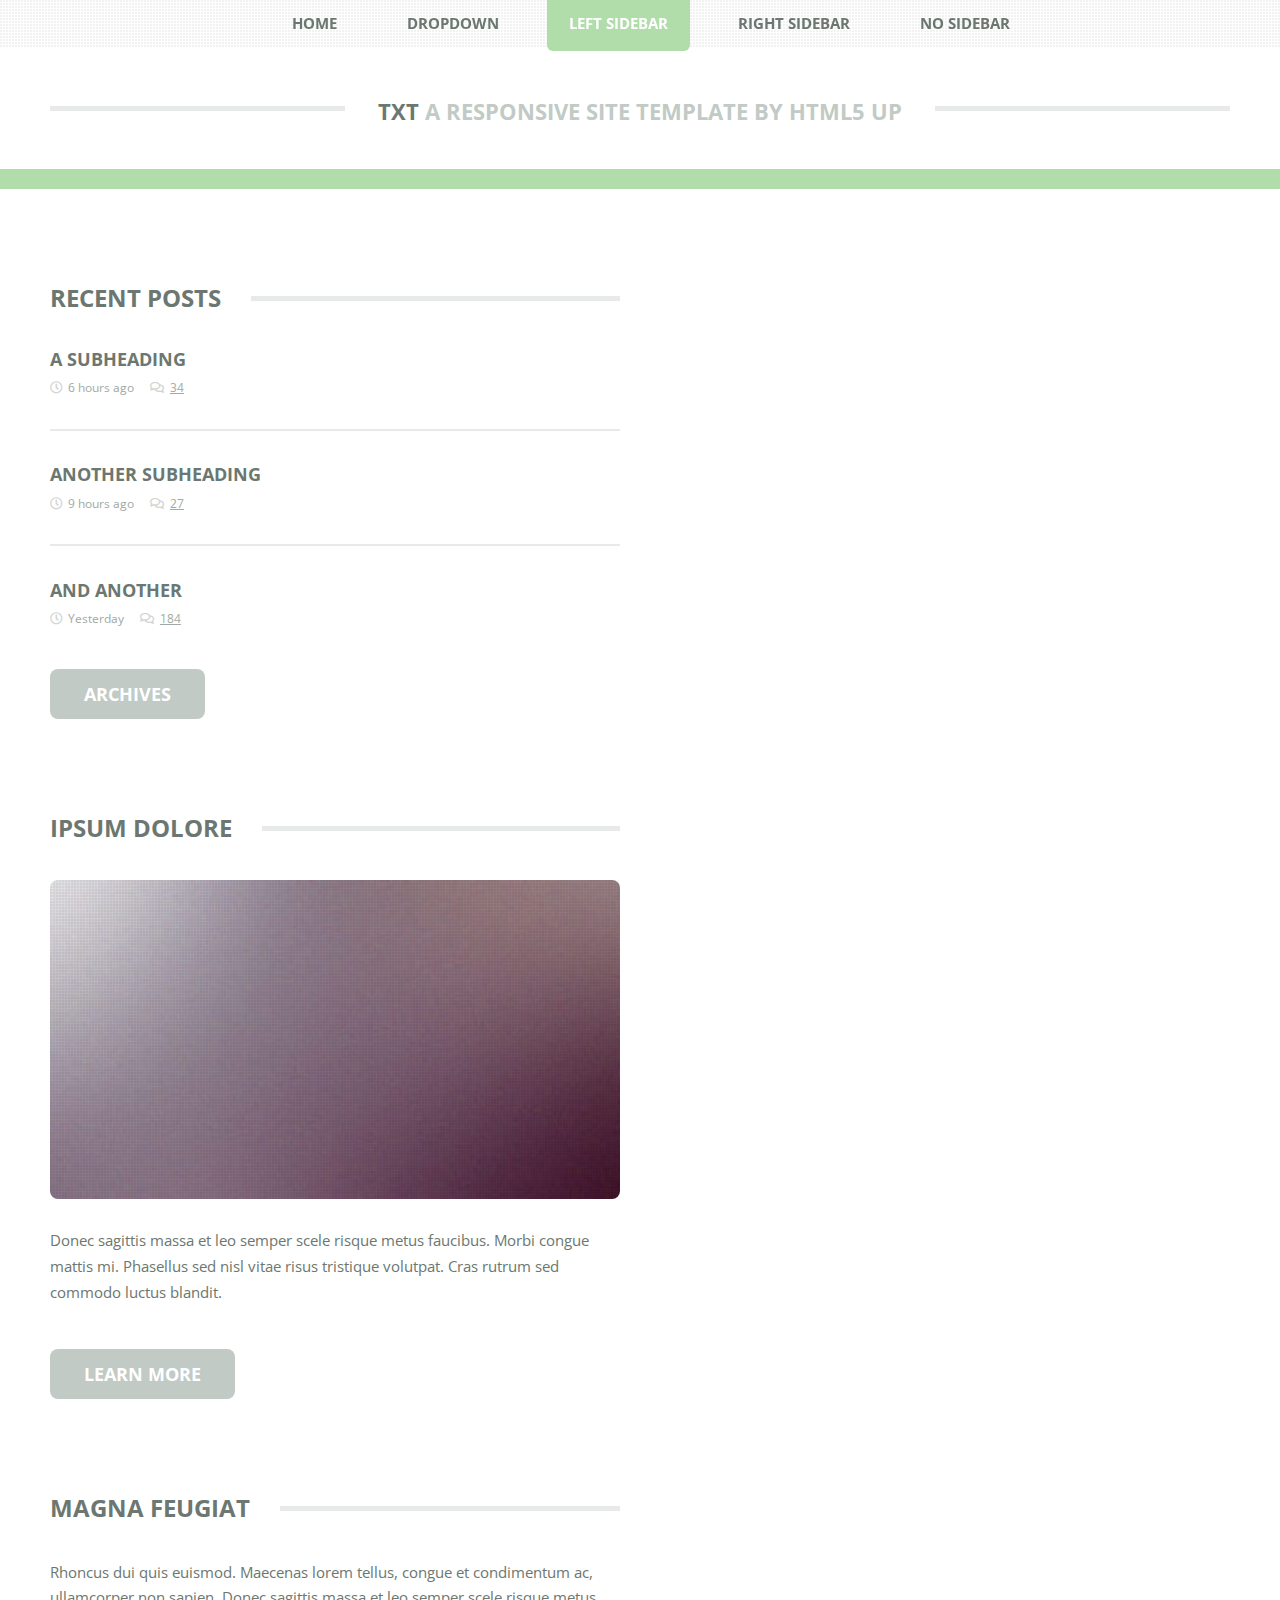
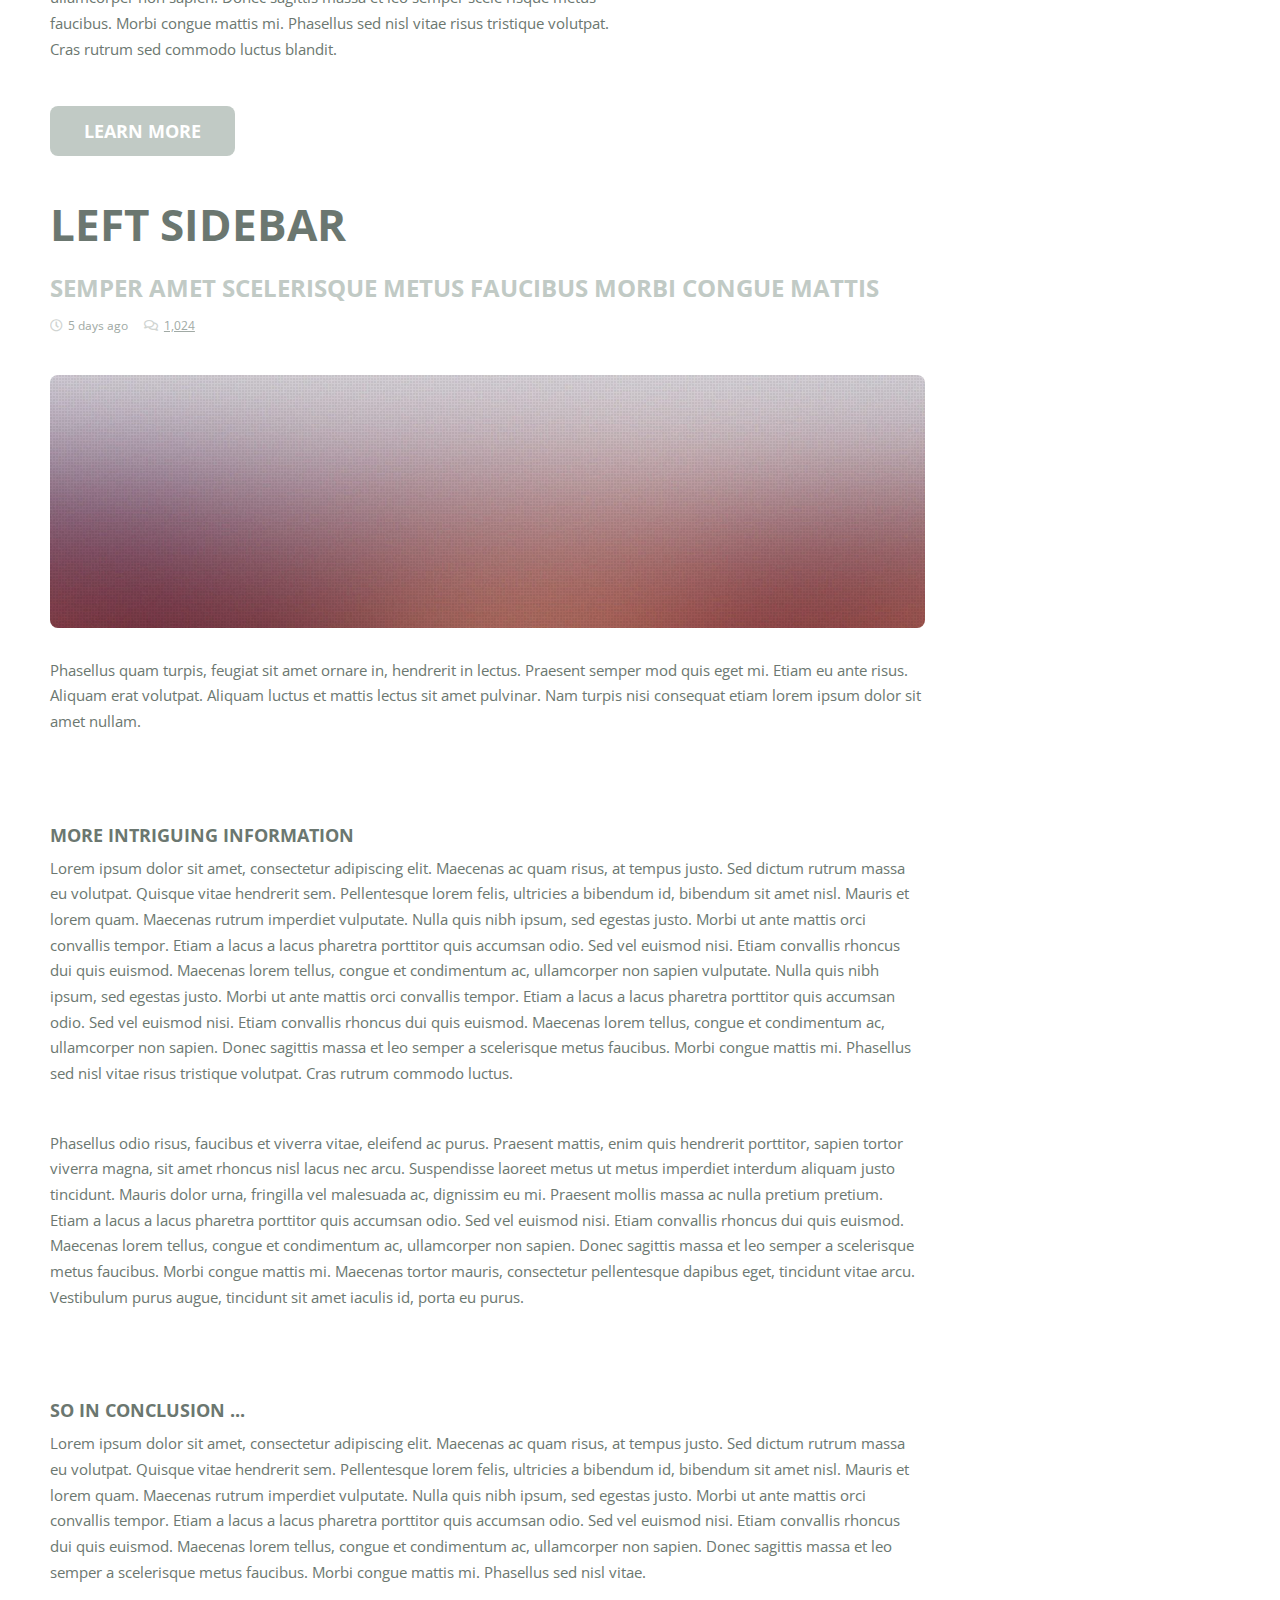
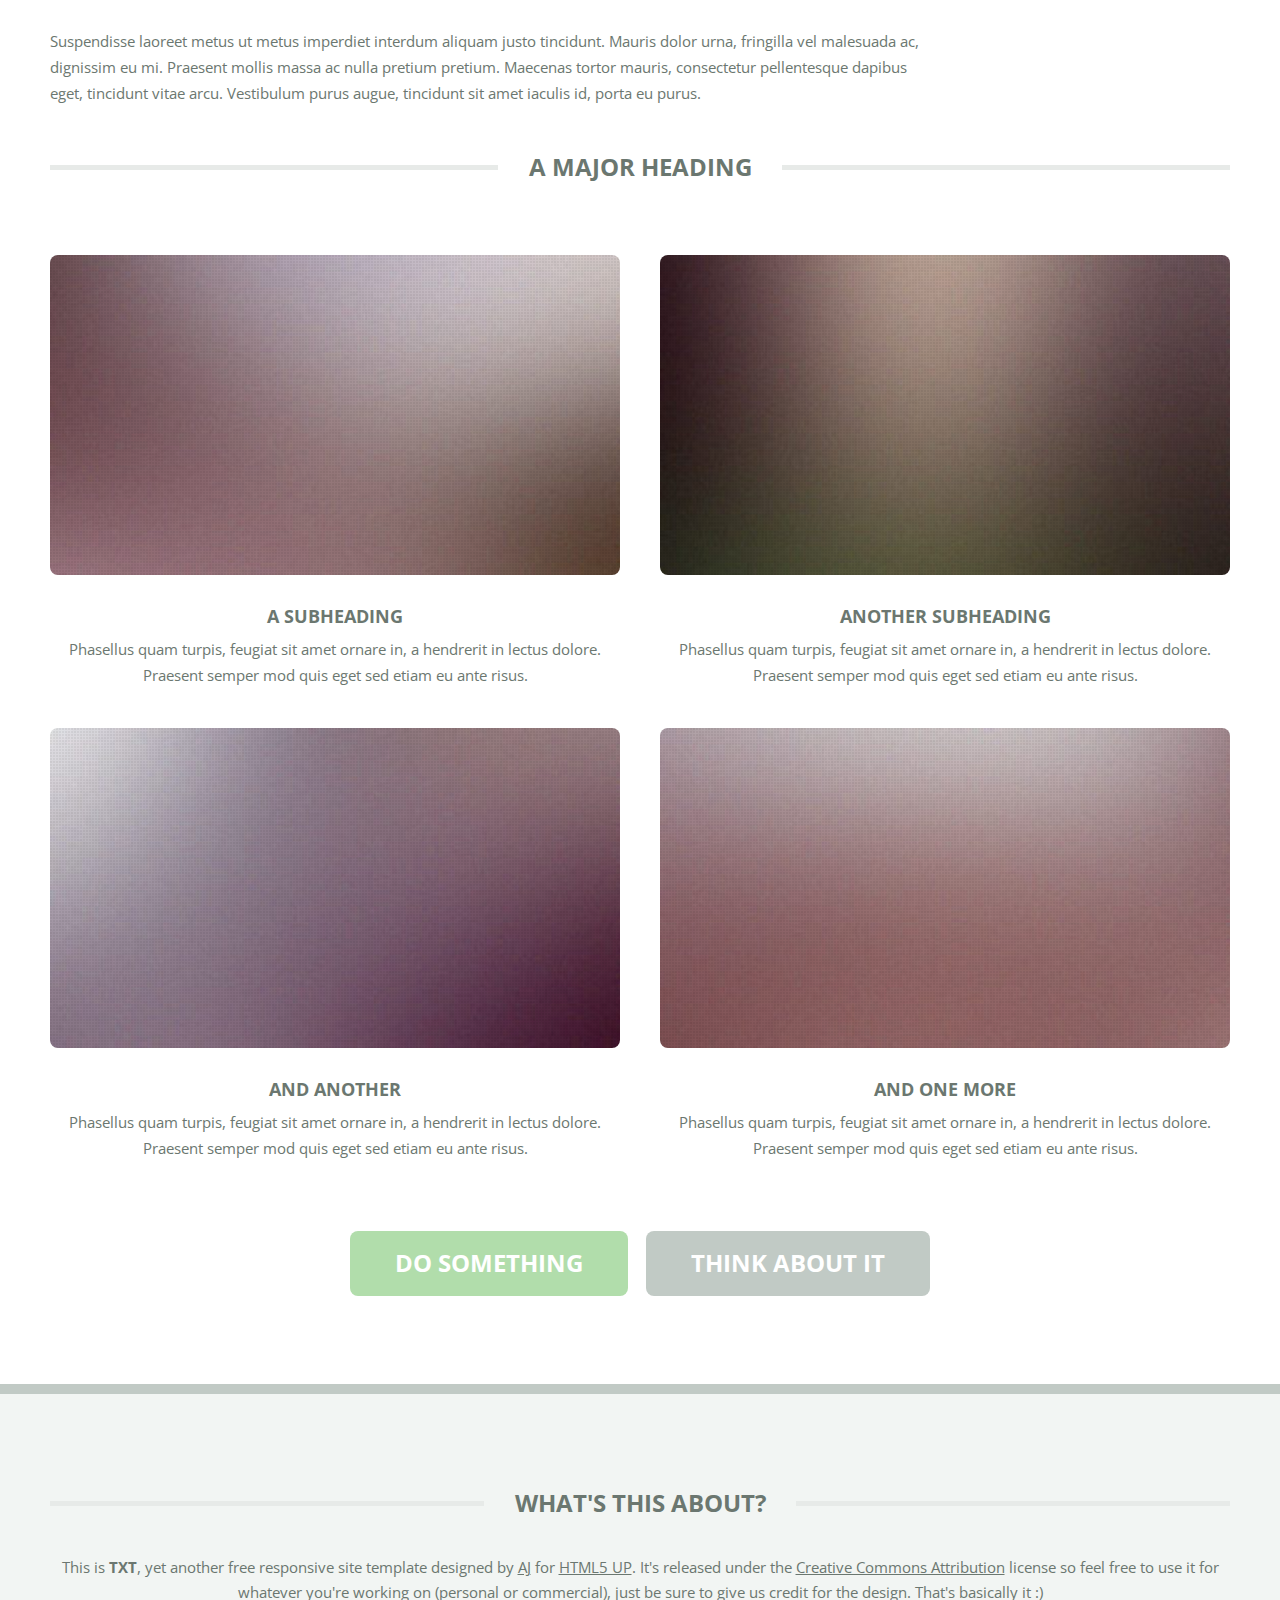
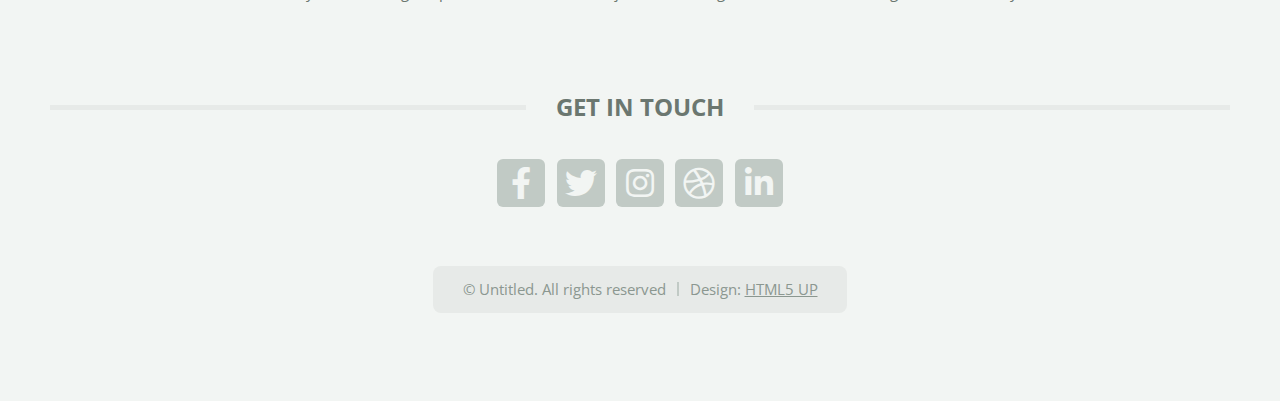
<file: left-sidebar.html>
<!DOCTYPE HTML>
<!--
	TXT by HTML5 UP
	html5up.net | @ajlkn
	Free for personal and commercial use under the CCA 3.0 license (html5up.net/license)
-->
<html>
	<head>
		<title>Left Sidebar - TXT by HTML5 UP</title>
		<meta charset="utf-8" />
		<meta name="viewport" content="width=device-width, initial-scale=1, user-scalable=no" />
		<link rel="stylesheet" href="assets/css/main.css" />
	</head>
	<body class="is-preload">
		<div id="page-wrapper">

			<!-- Header -->
				<header id="header">
					<div class="logo container">
						<div>
							<h1><a href="index.html" id="logo">TXT</a></h1>
							<p>A responsive site template by HTML5 UP</p>
						</div>
					</div>
				</header>

			<!-- Nav -->
				<nav id="nav">
					<ul>
						<li><a href="index.html">Home</a></li>
						<li>
							<a href="#">Dropdown</a>
							<ul>
								<li><a href="#">Lorem ipsum dolor</a></li>
								<li><a href="#">Magna phasellus</a></li>
								<li>
									<a href="#">Phasellus consequat</a>
									<ul>
										<li><a href="#">Lorem ipsum dolor</a></li>
										<li><a href="#">Phasellus consequat</a></li>
										<li><a href="#">Magna phasellus</a></li>
										<li><a href="#">Etiam dolore nisl</a></li>
									</ul>
								</li>
								<li><a href="#">Veroeros feugiat</a></li>
							</ul>
						</li>
						<li class="current"><a href="left-sidebar.html">Left Sidebar</a></li>
						<li><a href="right-sidebar.html">Right Sidebar</a></li>
						<li><a href="no-sidebar.html">No Sidebar</a></li>
					</ul>
				</nav>

			<!-- Main -->
				<section id="main">
					<div class="container">
						<div class="row">
							<div class="col-3 col-12-medium">
								<div class="sidebar">

									<!-- Sidebar -->

										<!-- Recent Posts -->
											<section>
												<h2 class="major"><span>Recent Posts</span></h2>
												<ul class="divided">
													<li>
														<article class="box post-summary">
															<h3><a href="#">A Subheading</a></h3>
															<ul class="meta">
																<li class="icon fa-clock">6 hours ago</li>
																<li class="icon fa-comments"><a href="#">34</a></li>
															</ul>
														</article>
													</li>
													<li>
														<article class="box post-summary">
															<h3><a href="#">Another Subheading</a></h3>
															<ul class="meta">
																<li class="icon fa-clock">9 hours ago</li>
																<li class="icon fa-comments"><a href="#">27</a></li>
															</ul>
														</article>
													</li>
													<li>
														<article class="box post-summary">
															<h3><a href="#">And Another</a></h3>
															<ul class="meta">
																<li class="icon fa-clock">Yesterday</li>
																<li class="icon fa-comments"><a href="#">184</a></li>
															</ul>
														</article>
													</li>
												</ul>
												<a href="#" class="button alt">Archives</a>
											</section>

										<!-- Something -->
											<section>
												<h2 class="major"><span>Ipsum Dolore</span></h2>
												<a href="#" class="image featured"><img src="images/pic03.jpg" alt="" /></a>
												<p>
													Donec sagittis massa et leo semper scele risque metus faucibus. Morbi congue mattis mi.
													Phasellus sed nisl vitae risus tristique volutpat. Cras rutrum sed commodo luctus blandit.
												</p>
												<a href="#" class="button alt">Learn more</a>
											</section>

										<!-- Something -->
											<section>
												<h2 class="major"><span>Magna Feugiat</span></h2>
												<p>
													Rhoncus dui quis euismod. Maecenas lorem tellus, congue et condimentum ac, ullamcorper non sapien.
													Donec sagittis massa et leo semper scele risque metus faucibus. Morbi congue mattis mi.
													Phasellus sed nisl vitae risus tristique volutpat. Cras rutrum sed commodo luctus blandit.
												</p>
												<a href="#" class="button alt">Learn more</a>
											</section>

								</div>
							</div>
							<div class="col-9 col-12-medium imp-medium">
								<div class="content">

									<!-- Content -->

										<article class="box page-content">

											<header>
												<h2>Left Sidebar</h2>
												<p>Semper amet scelerisque metus faucibus morbi congue mattis</p>
												<ul class="meta">
													<li class="icon fa-clock">5 days ago</li>
													<li class="icon fa-comments"><a href="#">1,024</a></li>
												</ul>
											</header>

											<section>
												<span class="image featured"><img src="images/pic05.jpg" alt="" /></span>
												<p>
													Phasellus quam turpis, feugiat sit amet ornare in, hendrerit in lectus.
													Praesent semper mod quis eget mi. Etiam eu ante risus. Aliquam erat volutpat.
													Aliquam luctus et mattis lectus sit amet pulvinar. Nam turpis nisi
													consequat etiam lorem ipsum dolor sit amet nullam.
												</p>
											</section>

											<section>
												<h3>More intriguing information</h3>
												<p>
													Lorem ipsum dolor sit amet, consectetur adipiscing elit. Maecenas ac quam risus, at tempus
													justo. Sed dictum rutrum massa eu volutpat. Quisque vitae hendrerit sem. Pellentesque lorem felis,
													ultricies a bibendum id, bibendum sit amet nisl. Mauris et lorem quam. Maecenas rutrum imperdiet
													vulputate. Nulla quis nibh ipsum, sed egestas justo. Morbi ut ante mattis orci convallis tempor.
													Etiam a lacus a lacus pharetra porttitor quis accumsan odio. Sed vel euismod nisi. Etiam convallis
													rhoncus dui quis euismod. Maecenas lorem tellus, congue et condimentum ac, ullamcorper non sapien
													vulputate. Nulla quis nibh ipsum, sed egestas justo. Morbi ut ante mattis orci convallis tempor.
													Etiam a lacus a lacus pharetra porttitor quis accumsan odio. Sed vel euismod nisi. Etiam convallis
													rhoncus dui quis euismod. Maecenas lorem tellus, congue et condimentum ac, ullamcorper non sapien.
													Donec sagittis massa et leo semper a scelerisque metus faucibus. Morbi congue mattis mi.
													Phasellus sed nisl vitae risus tristique volutpat. Cras rutrum commodo luctus.
												</p>
												<p>
													Phasellus odio risus, faucibus et viverra vitae, eleifend ac purus. Praesent mattis, enim
													quis hendrerit porttitor, sapien tortor viverra magna, sit amet rhoncus nisl lacus nec arcu.
													Suspendisse laoreet metus ut metus imperdiet interdum aliquam justo tincidunt. Mauris dolor urna,
													fringilla vel malesuada ac, dignissim eu mi. Praesent mollis massa ac nulla pretium pretium.
													Etiam a lacus a lacus pharetra porttitor quis accumsan odio. Sed vel euismod nisi. Etiam convallis
													rhoncus dui quis euismod. Maecenas lorem tellus, congue et condimentum ac, ullamcorper non sapien.
													Donec sagittis massa et leo semper a scelerisque metus faucibus. Morbi congue mattis mi.
													Maecenas tortor mauris, consectetur pellentesque dapibus eget, tincidunt vitae arcu.
													Vestibulum purus augue, tincidunt sit amet iaculis id, porta eu purus.
												</p>
											</section>

											<section>
												<h3>So in conclusion ...</h3>
												<p>
													Lorem ipsum dolor sit amet, consectetur adipiscing elit. Maecenas ac quam risus, at tempus
													justo. Sed dictum rutrum massa eu volutpat. Quisque vitae hendrerit sem. Pellentesque lorem felis,
													ultricies a bibendum id, bibendum sit amet nisl. Mauris et lorem quam. Maecenas rutrum imperdiet
													vulputate. Nulla quis nibh ipsum, sed egestas justo. Morbi ut ante mattis orci convallis tempor.
													Etiam a lacus a lacus pharetra porttitor quis accumsan odio. Sed vel euismod nisi. Etiam convallis
													rhoncus dui quis euismod. Maecenas lorem tellus, congue et condimentum ac, ullamcorper non sapien.
													Donec sagittis massa et leo semper a scelerisque metus faucibus. Morbi congue mattis mi.
													Phasellus sed nisl vitae.
												</p>
												<p>
													Suspendisse laoreet metus ut metus imperdiet interdum aliquam justo tincidunt. Mauris dolor urna,
													fringilla vel malesuada ac, dignissim eu mi. Praesent mollis massa ac nulla pretium pretium.
													Maecenas tortor mauris, consectetur pellentesque dapibus eget, tincidunt vitae arcu.
													Vestibulum purus augue, tincidunt sit amet iaculis id, porta eu purus.
												</p>
											</section>

										</article>

								</div>
							</div>
							<div class="col-12">

								<!-- Features -->
									<section class="box features">
										<h2 class="major"><span>A Major Heading</span></h2>
										<div>
											<div class="row">
												<div class="col-3 col-6-medium col-12-small">

													<!-- Feature -->
														<section class="box feature">
															<a href="#" class="image featured"><img src="images/pic01.jpg" alt="" /></a>
															<h3><a href="#">A Subheading</a></h3>
															<p>
																Phasellus quam turpis, feugiat sit amet ornare in, a hendrerit in
																lectus dolore. Praesent semper mod quis eget sed etiam eu ante risus.
															</p>
														</section>

												</div>
												<div class="col-3 col-6-medium col-12-small">

													<!-- Feature -->
														<section class="box feature">
															<a href="#" class="image featured"><img src="images/pic02.jpg" alt="" /></a>
															<h3><a href="#">Another Subheading</a></h3>
															<p>
																Phasellus quam turpis, feugiat sit amet ornare in, a hendrerit in
																lectus dolore. Praesent semper mod quis eget sed etiam eu ante risus.
															</p>
														</section>

												</div>
												<div class="col-3 col-6-medium col-12-small">

													<!-- Feature -->
														<section class="box feature">
															<a href="#" class="image featured"><img src="images/pic03.jpg" alt="" /></a>
															<h3><a href="#">And Another</a></h3>
															<p>
																Phasellus quam turpis, feugiat sit amet ornare in, a hendrerit in
																lectus dolore. Praesent semper mod quis eget sed etiam eu ante risus.
															</p>
														</section>

												</div>
												<div class="col-3 col-6-medium col-12-small">

													<!-- Feature -->
														<section class="box feature">
															<a href="#" class="image featured"><img src="images/pic04.jpg" alt="" /></a>
															<h3><a href="#">And One More</a></h3>
															<p>
																Phasellus quam turpis, feugiat sit amet ornare in, a hendrerit in
																lectus dolore. Praesent semper mod quis eget sed etiam eu ante risus.
															</p>
														</section>

												</div>
												<div class="col-12">
													<ul class="actions">
														<li><a href="#" class="button large">Do Something</a></li>
														<li><a href="#" class="button alt large">Think About It</a></li>
													</ul>
												</div>
											</div>
										</div>
									</section>

							</div>
						</div>
					</div>
				</section>

			<!-- Footer -->
				<footer id="footer">
					<div class="container">
						<div class="row gtr-200">
							<div class="col-12">

								<!-- About -->
									<section>
										<h2 class="major"><span>What's this about?</span></h2>
										<p>
											This is <strong>TXT</strong>, yet another free responsive site template designed by
											<a href="http://twitter.com/ajlkn">AJ</a> for <a href="http://html5up.net">HTML5 UP</a>. It's released under the
											<a href="http://html5up.net/license/">Creative Commons Attribution</a> license so feel free to use it for
											whatever you're working on (personal or commercial), just be sure to give us credit for the design.
											That's basically it :)
										</p>
									</section>

							</div>
							<div class="col-12">

								<!-- Contact -->
									<section>
										<h2 class="major"><span>Get in touch</span></h2>
										<ul class="contact">
											<li><a class="icon brands fa-facebook-f" href="#"><span class="label">Facebook</span></a></li>
											<li><a class="icon brands fa-twitter" href="#"><span class="label">Twitter</span></a></li>
											<li><a class="icon brands fa-instagram" href="#"><span class="label">Instagram</span></a></li>
											<li><a class="icon brands fa-dribbble" href="#"><span class="label">Dribbble</span></a></li>
											<li><a class="icon brands fa-linkedin-in" href="#"><span class="label">LinkedIn</span></a></li>
										</ul>
									</section>

							</div>
						</div>

						<!-- Copyright -->
							<div id="copyright">
								<ul class="menu">
									<li>&copy; Untitled. All rights reserved</li><li>Design: <a href="http://html5up.net">HTML5 UP</a></li>
								</ul>
							</div>

					</div>
				</footer>

		</div>

		<!-- Scripts -->
			<script src="assets/js/jquery.min.js"></script>
			<script src="assets/js/jquery.dropotron.min.js"></script>
			<script src="assets/js/jquery.scrolly.min.js"></script>
			<script src="assets/js/browser.min.js"></script>
			<script src="assets/js/breakpoints.min.js"></script>
			<script src="assets/js/util.js"></script>
			<script src="assets/js/main.js"></script>

	</body>
</html>
</file>
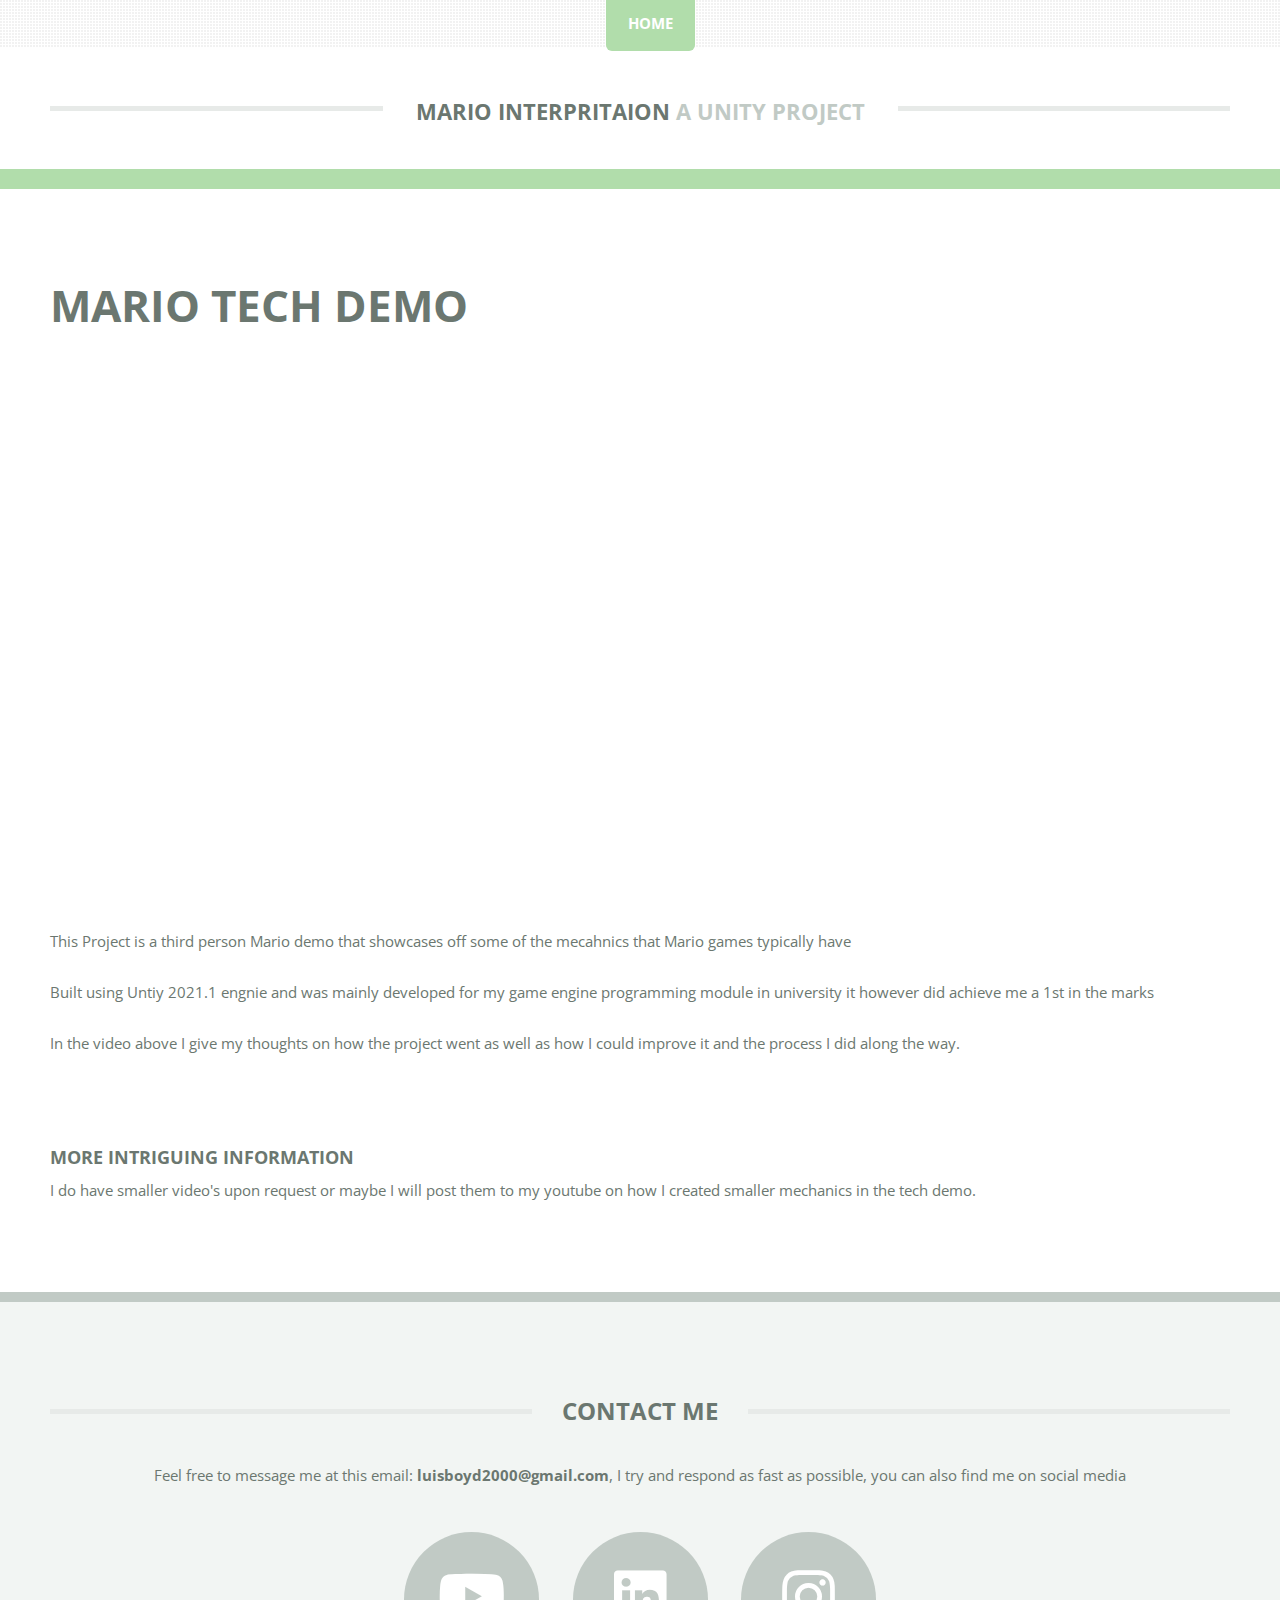
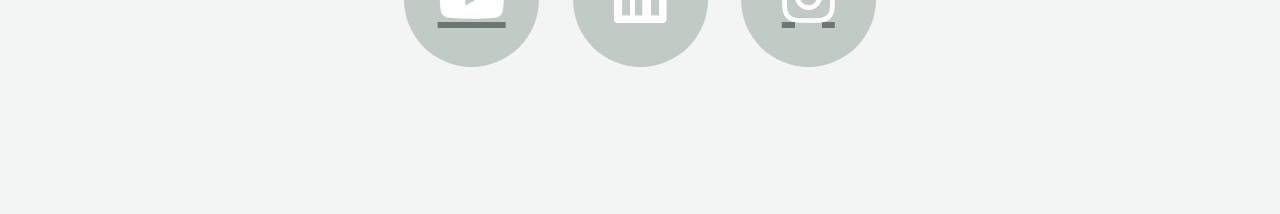
<file: MarioGame.html>
<!DOCTYPE HTML>
<!--
	TXT by HTML5 UP
	html5up.net | @ajlkn
	Free for personal and commercial use under the CCA 3.0 license (html5up.net/license)
-->
<html>
	<head>
		<title>Mario Interpritaion</title>
		<meta charset="utf-8" />
		<meta name="viewport" content="width=device-width, initial-scale=1, user-scalable=no" />
		<link rel="stylesheet" href="assets/css/main.css" />
	</head>
	<body class="is-preload">
		<div id="page-wrapper">

			<!-- Header -->
			<header id="header">
				<div class="logo container">
					<div>
						<h1><a href="index.html" id="logo">Mario Interpritaion</a></h1>
						<p>A unity Project</p>
					</div>
				</div>
			</header>

			<!-- Nav -->
			<nav id="nav">
				<ul>
					<li class="current"><a href="index.html">Home</a></li>
				</ul>
			</nav>

			<!-- Main -->
			<section id="main">
				<div class="container">
					<div class="row">
						<div class="col-12">
							<div class="content">

								<!-- Content -->

								<article class="box page-content">

									<header>
										<h2>Mario Tech Demo</h2>

									</header>

									<section>
										<iframe width="100%" height="550" src="https://www.youtube.com/embed/6yvQ2H-Fm64" title="YouTube video player" frameborder="0" allow="accelerometer; autoplay; clipboard-write; encrypted-media; gyroscope; picture-in-picture" allowfullscreen></iframe>
										<p>
											This Project is a third person Mario demo that showcases off some of the mecahnics that Mario games typically have<br /><br />
											Built using Untiy 2021.1 engnie and was mainly developed for my game engine programming module in university it however did achieve me a 1st in the marks<br /><br />
											In the video above I give my thoughts on how the project went as well as how I could improve it and the process I did along the way.

										</p>
									</section>

                                 

									<section>
										<h3>More intriguing information</h3>
										<p>
											I do have smaller video's upon request or maybe I will post them to my youtube on how I created smaller mechanics in the tech demo.
										</p>
									</section>


								</article>

							</div>
						</div>

					</div>
				</div>
			</section>

			<!-- Footer -->
			<footer id="footer">
				<div class="container">
					<div class="row gtr-200">
						<div class="col-12">

							<!-- About -->
							<section>
								<h2 class="major"><span>Contact Me</span></h2>
								<p>
									Feel free to message me at this email: <strong>luisboyd2000@gmail.com</strong>, I try and respond as fast as possible, you can also find me on social media<br>
									<ul class="special">
										<li><a href="https://www.youtube.com/channel/UC4PvwbWK45gx8qi3BYHDiUg/featured" class="fab fa-youtube"><span class="label"></span></a></li>
										<li><a href="https://www.linkedin.com/in/luis-boyd-58ab93222/" class="fab fa-linkedin"><span class="label"></span></a></li>
										<li><a href="https://www.instagram.com/luis.p.boyd/?hl=en" class="fab fa-instagram"><span class="label"></span></a></li>


									</ul>
								</p>
							</section>

						</div>

					</div>
			</footer>

		</div>

		<!-- Scripts -->
			<script src="assets/js/jquery.min.js"></script>
			<script src="assets/js/jquery.dropotron.min.js"></script>
			<script src="assets/js/jquery.scrolly.min.js"></script>
			<script src="assets/js/browser.min.js"></script>
			<script src="assets/js/breakpoints.min.js"></script>
			<script src="assets/js/util.js"></script>
			<script src="assets/js/main.js"></script>

	</body>
</html>
</file>
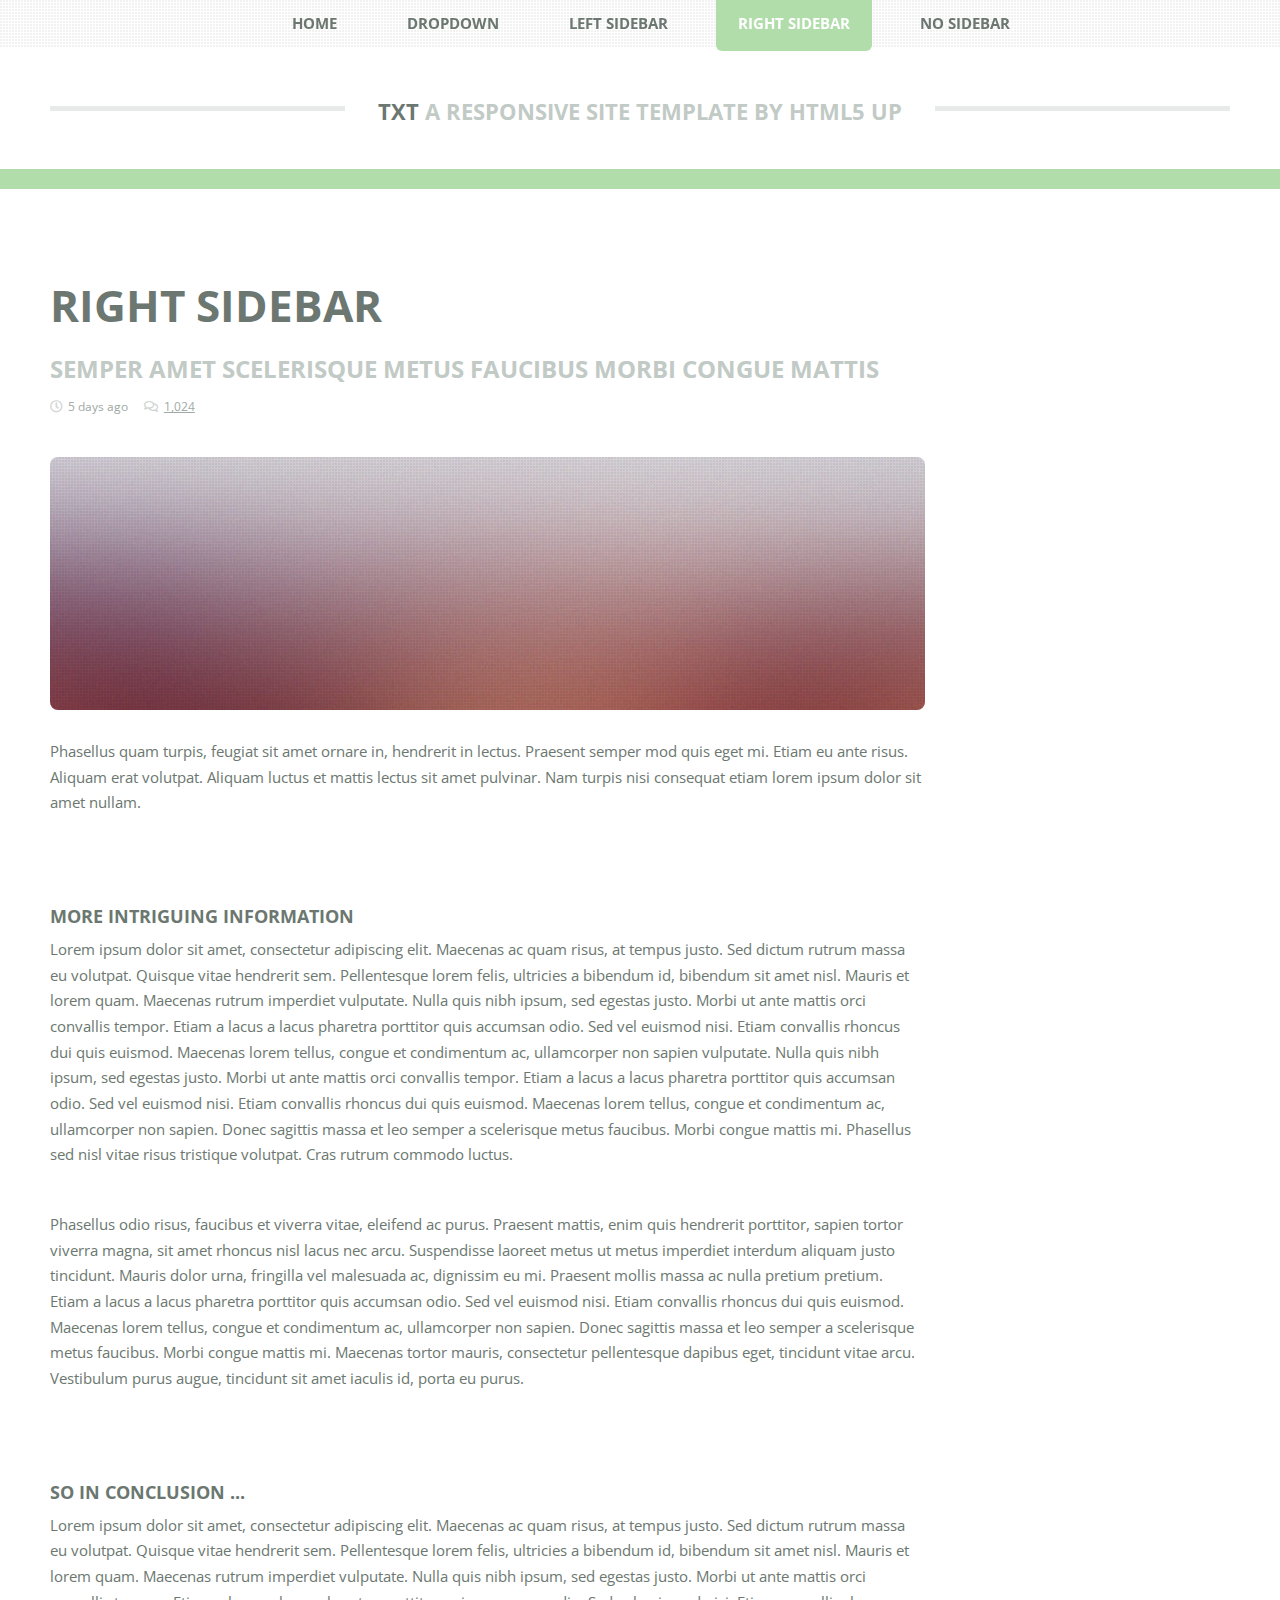
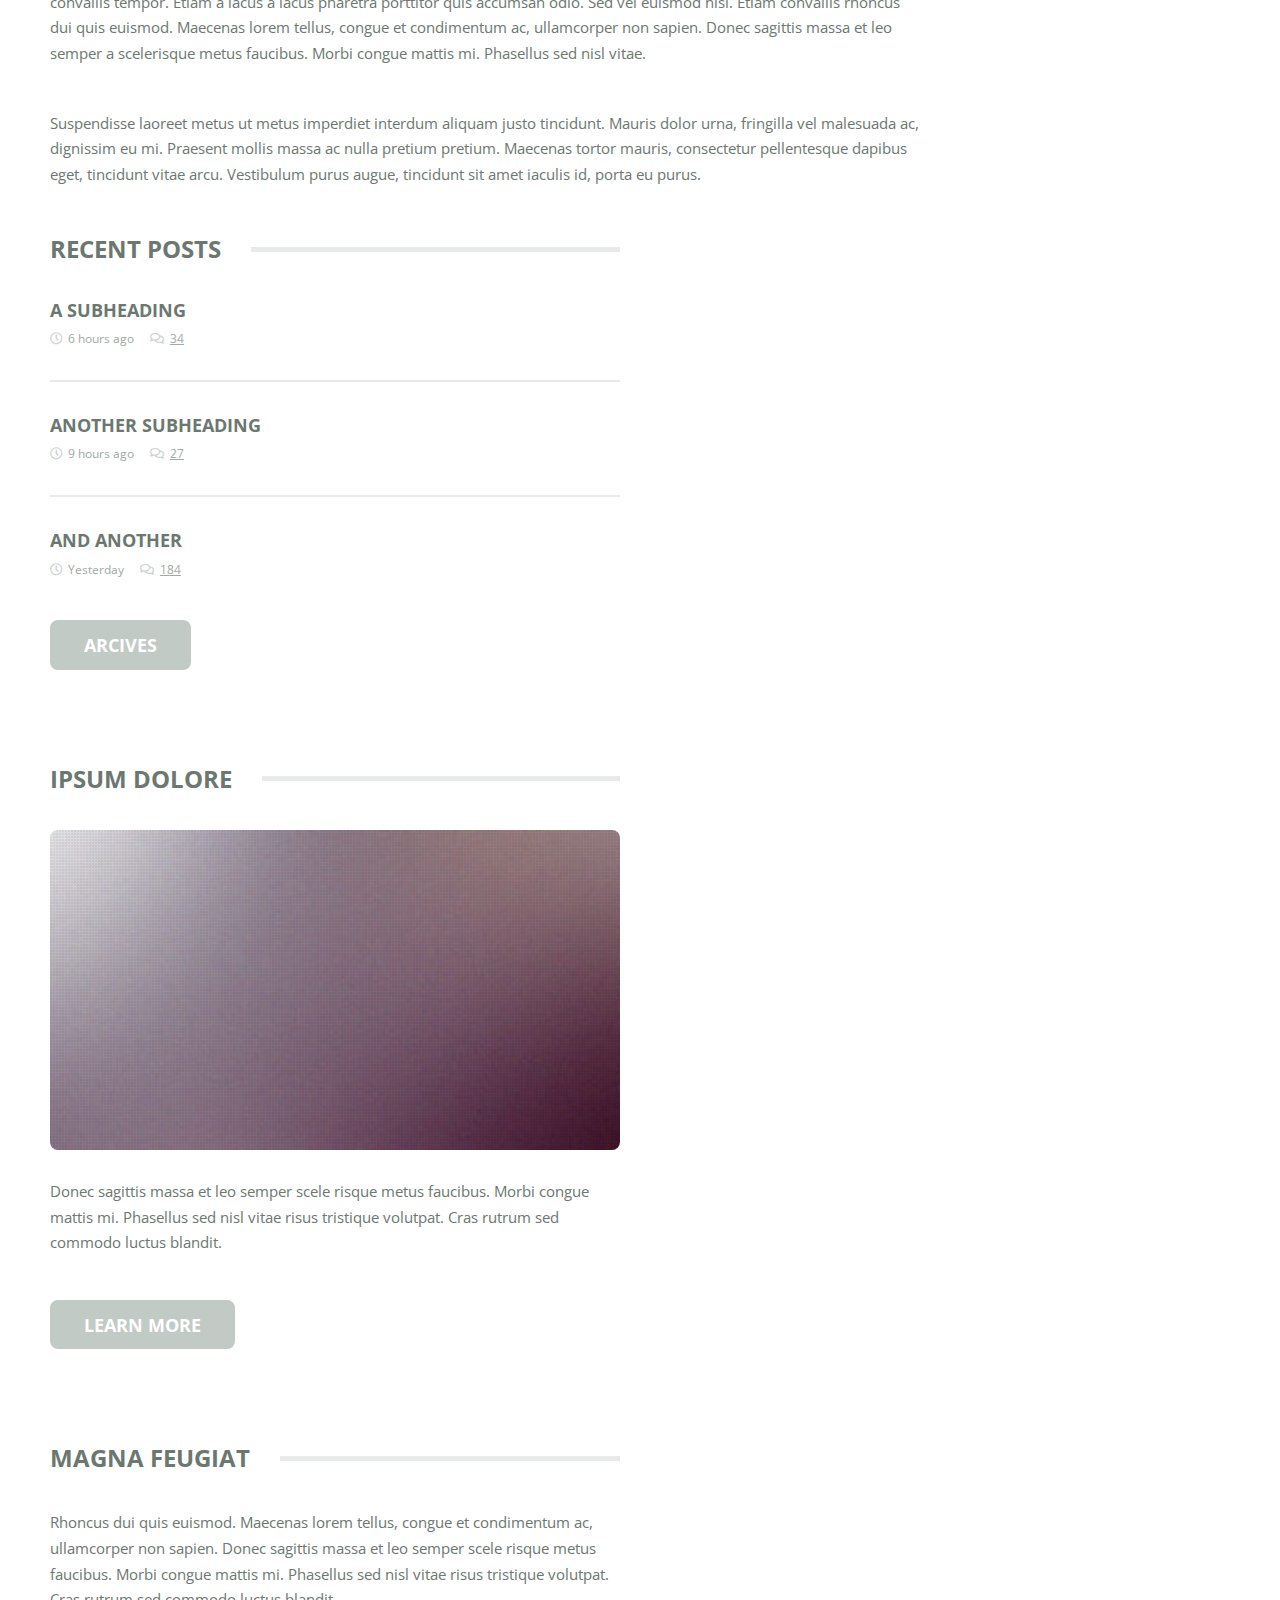
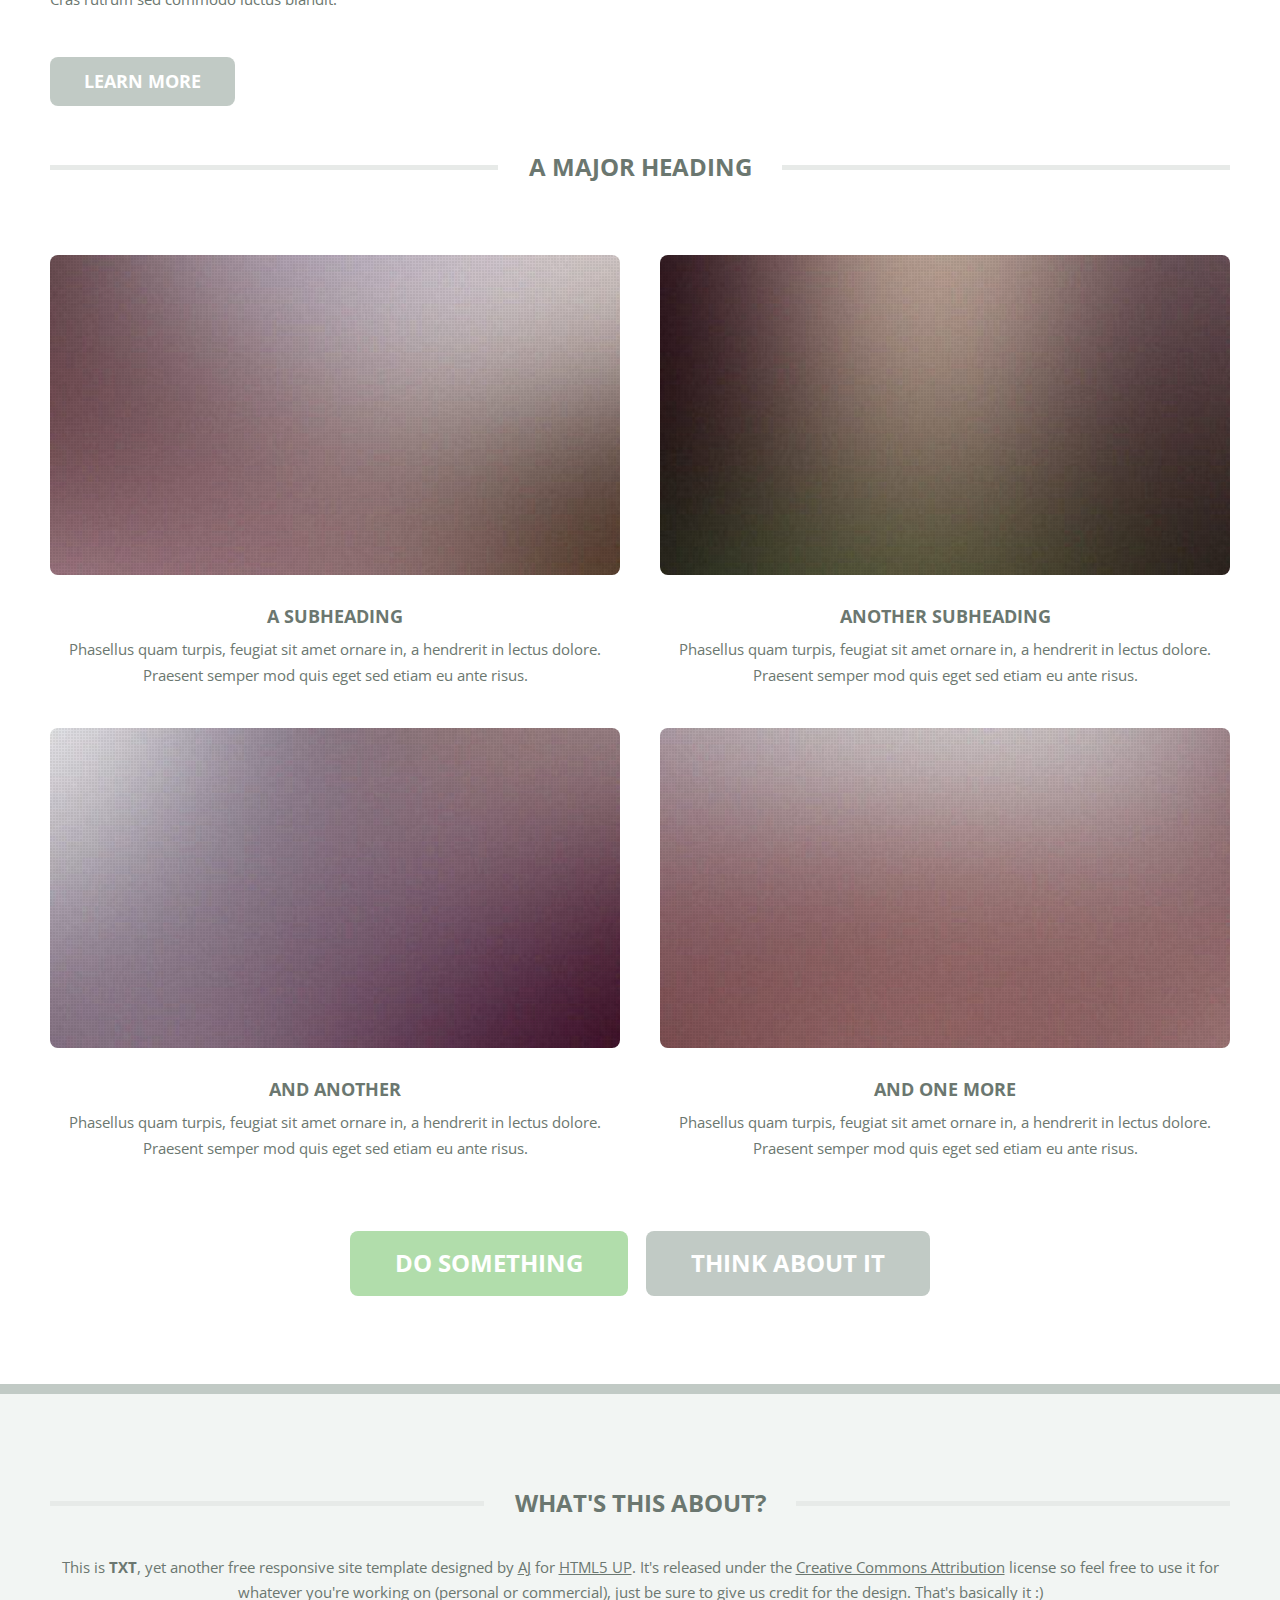
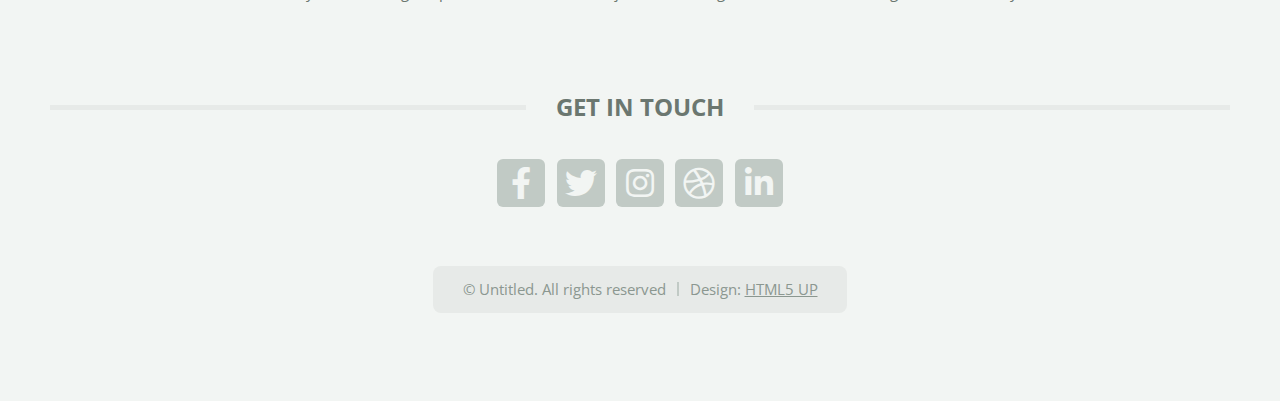
<file: right-sidebar.html>
<!DOCTYPE HTML>
<!--
	TXT by HTML5 UP
	html5up.net | @ajlkn
	Free for personal and commercial use under the CCA 3.0 license (html5up.net/license)
-->
<html>
	<head>
		<title>Right Sidebar - TXT by HTML5 UP</title>
		<meta charset="utf-8" />
		<meta name="viewport" content="width=device-width, initial-scale=1, user-scalable=no" />
		<link rel="stylesheet" href="assets/css/main.css" />
	</head>
	<body class="is-preload">
		<div id="page-wrapper">

			<!-- Header -->
				<header id="header">
					<div class="logo container">
						<div>
							<h1><a href="index.html" id="logo">TXT</a></h1>
							<p>A responsive site template by HTML5 UP</p>
						</div>
					</div>
				</header>

			<!-- Nav -->
				<nav id="nav">
					<ul>
						<li><a href="index.html">Home</a></li>
						<li>
							<a href="#">Dropdown</a>
							<ul>
								<li><a href="#">Lorem ipsum dolor</a></li>
								<li><a href="#">Magna phasellus</a></li>
								<li>
									<a href="#">Phasellus consequat</a>
									<ul>
										<li><a href="#">Lorem ipsum dolor</a></li>
										<li><a href="#">Phasellus consequat</a></li>
										<li><a href="#">Magna phasellus</a></li>
										<li><a href="#">Etiam dolore nisl</a></li>
									</ul>
								</li>
								<li><a href="#">Veroeros feugiat</a></li>
							</ul>
						</li>
						<li><a href="left-sidebar.html">Left Sidebar</a></li>
						<li class="current"><a href="right-sidebar.html">Right Sidebar</a></li>
						<li><a href="no-sidebar.html">No Sidebar</a></li>
					</ul>
				</nav>

			<!-- Main -->
				<section id="main">
					<div class="container">
						<div class="row">
							<div class="col-9 col-12-medium">
								<div class="content">

									<!-- Content -->

										<article class="box page-content">

											<header>
												<h2>Right Sidebar</h2>
												<p>Semper amet scelerisque metus faucibus morbi congue mattis</p>
												<ul class="meta">
													<li class="icon fa-clock">5 days ago</li>
													<li class="icon fa-comments"><a href="#">1,024</a></li>
												</ul>
											</header>

											<section>
												<span class="image featured"><img src="images/pic05.jpg" alt="" /></span>
												<p>
													Phasellus quam turpis, feugiat sit amet ornare in, hendrerit in lectus.
													Praesent semper mod quis eget mi. Etiam eu ante risus. Aliquam erat volutpat.
													Aliquam luctus et mattis lectus sit amet pulvinar. Nam turpis nisi
													consequat etiam lorem ipsum dolor sit amet nullam.
												</p>
											</section>

											<section>
												<h3>More intriguing information</h3>
												<p>
													Lorem ipsum dolor sit amet, consectetur adipiscing elit. Maecenas ac quam risus, at tempus
													justo. Sed dictum rutrum massa eu volutpat. Quisque vitae hendrerit sem. Pellentesque lorem felis,
													ultricies a bibendum id, bibendum sit amet nisl. Mauris et lorem quam. Maecenas rutrum imperdiet
													vulputate. Nulla quis nibh ipsum, sed egestas justo. Morbi ut ante mattis orci convallis tempor.
													Etiam a lacus a lacus pharetra porttitor quis accumsan odio. Sed vel euismod nisi. Etiam convallis
													rhoncus dui quis euismod. Maecenas lorem tellus, congue et condimentum ac, ullamcorper non sapien
													vulputate. Nulla quis nibh ipsum, sed egestas justo. Morbi ut ante mattis orci convallis tempor.
													Etiam a lacus a lacus pharetra porttitor quis accumsan odio. Sed vel euismod nisi. Etiam convallis
													rhoncus dui quis euismod. Maecenas lorem tellus, congue et condimentum ac, ullamcorper non sapien.
													Donec sagittis massa et leo semper a scelerisque metus faucibus. Morbi congue mattis mi.
													Phasellus sed nisl vitae risus tristique volutpat. Cras rutrum commodo luctus.
												</p>
												<p>
													Phasellus odio risus, faucibus et viverra vitae, eleifend ac purus. Praesent mattis, enim
													quis hendrerit porttitor, sapien tortor viverra magna, sit amet rhoncus nisl lacus nec arcu.
													Suspendisse laoreet metus ut metus imperdiet interdum aliquam justo tincidunt. Mauris dolor urna,
													fringilla vel malesuada ac, dignissim eu mi. Praesent mollis massa ac nulla pretium pretium.
													Etiam a lacus a lacus pharetra porttitor quis accumsan odio. Sed vel euismod nisi. Etiam convallis
													rhoncus dui quis euismod. Maecenas lorem tellus, congue et condimentum ac, ullamcorper non sapien.
													Donec sagittis massa et leo semper a scelerisque metus faucibus. Morbi congue mattis mi.
													Maecenas tortor mauris, consectetur pellentesque dapibus eget, tincidunt vitae arcu.
													Vestibulum purus augue, tincidunt sit amet iaculis id, porta eu purus.
												</p>
											</section>

											<section>
												<h3>So in conclusion ...</h3>
												<p>
													Lorem ipsum dolor sit amet, consectetur adipiscing elit. Maecenas ac quam risus, at tempus
													justo. Sed dictum rutrum massa eu volutpat. Quisque vitae hendrerit sem. Pellentesque lorem felis,
													ultricies a bibendum id, bibendum sit amet nisl. Mauris et lorem quam. Maecenas rutrum imperdiet
													vulputate. Nulla quis nibh ipsum, sed egestas justo. Morbi ut ante mattis orci convallis tempor.
													Etiam a lacus a lacus pharetra porttitor quis accumsan odio. Sed vel euismod nisi. Etiam convallis
													rhoncus dui quis euismod. Maecenas lorem tellus, congue et condimentum ac, ullamcorper non sapien.
													Donec sagittis massa et leo semper a scelerisque metus faucibus. Morbi congue mattis mi.
													Phasellus sed nisl vitae.
												</p>
												<p>
													Suspendisse laoreet metus ut metus imperdiet interdum aliquam justo tincidunt. Mauris dolor urna,
													fringilla vel malesuada ac, dignissim eu mi. Praesent mollis massa ac nulla pretium pretium.
													Maecenas tortor mauris, consectetur pellentesque dapibus eget, tincidunt vitae arcu.
													Vestibulum purus augue, tincidunt sit amet iaculis id, porta eu purus.
												</p>
											</section>

										</article>

								</div>
							</div>
							<div class="col-3 col-12-medium">
								<div class="sidebar">

									<!-- Sidebar -->

										<!-- Recent Posts -->
											<section>
												<h2 class="major"><span>Recent Posts</span></h2>
												<ul class="divided">
													<li>
														<article class="box post-summary">
															<h3><a href="#">A Subheading</a></h3>
															<ul class="meta">
																<li class="icon fa-clock">6 hours ago</li>
																<li class="icon fa-comments"><a href="#">34</a></li>
															</ul>
														</article>
													</li>
													<li>
														<article class="box post-summary">
															<h3><a href="#">Another Subheading</a></h3>
															<ul class="meta">
																<li class="icon fa-clock">9 hours ago</li>
																<li class="icon fa-comments"><a href="#">27</a></li>
															</ul>
														</article>
													</li>
													<li>
														<article class="box post-summary">
															<h3><a href="#">And Another</a></h3>
															<ul class="meta">
																<li class="icon fa-clock">Yesterday</li>
																<li class="icon fa-comments"><a href="#">184</a></li>
															</ul>
														</article>
													</li>
												</ul>
												<a href="#" class="button alt">Arcives</a>
											</section>

										<!-- Something -->
											<section>
												<h2 class="major"><span>Ipsum Dolore</span></h2>
												<a href="#" class="image featured"><img src="images/pic03.jpg" alt="" /></a>
												<p>
													Donec sagittis massa et leo semper scele risque metus faucibus. Morbi congue mattis mi.
													Phasellus sed nisl vitae risus tristique volutpat. Cras rutrum sed commodo luctus blandit.
												</p>
												<a href="#" class="button alt">Learn more</a>
											</section>

										<!-- Something -->
											<section>
												<h2 class="major"><span>Magna Feugiat</span></h2>
												<p>
													Rhoncus dui quis euismod. Maecenas lorem tellus, congue et condimentum ac, ullamcorper non sapien.
													Donec sagittis massa et leo semper scele risque metus faucibus. Morbi congue mattis mi.
													Phasellus sed nisl vitae risus tristique volutpat. Cras rutrum sed commodo luctus blandit.
												</p>
												<a href="#" class="button alt">Learn more</a>
											</section>

								</div>
							</div>
							<div class="col-12">

								<!-- Features -->
									<section class="box features">
										<h2 class="major"><span>A Major Heading</span></h2>
										<div>
											<div class="row">
												<div class="col-3 col-6-medium col-12-small">

													<!-- Feature -->
														<section class="box feature">
															<a href="#" class="image featured"><img src="images/pic01.jpg" alt="" /></a>
															<h3><a href="#">A Subheading</a></h3>
															<p>
																Phasellus quam turpis, feugiat sit amet ornare in, a hendrerit in
																lectus dolore. Praesent semper mod quis eget sed etiam eu ante risus.
															</p>
														</section>

												</div>
												<div class="col-3 col-6-medium col-12-small">

													<!-- Feature -->
														<section class="box feature">
															<a href="#" class="image featured"><img src="images/pic02.jpg" alt="" /></a>
															<h3><a href="#">Another Subheading</a></h3>
															<p>
																Phasellus quam turpis, feugiat sit amet ornare in, a hendrerit in
																lectus dolore. Praesent semper mod quis eget sed etiam eu ante risus.
															</p>
														</section>

												</div>
												<div class="col-3 col-6-medium col-12-small">

													<!-- Feature -->
														<section class="box feature">
															<a href="#" class="image featured"><img src="images/pic03.jpg" alt="" /></a>
															<h3><a href="#">And Another</a></h3>
															<p>
																Phasellus quam turpis, feugiat sit amet ornare in, a hendrerit in
																lectus dolore. Praesent semper mod quis eget sed etiam eu ante risus.
															</p>
														</section>

												</div>
												<div class="col-3 col-6-medium col-12-small">

													<!-- Feature -->
														<section class="box feature">
															<a href="#" class="image featured"><img src="images/pic04.jpg" alt="" /></a>
															<h3><a href="#">And One More</a></h3>
															<p>
																Phasellus quam turpis, feugiat sit amet ornare in, a hendrerit in
																lectus dolore. Praesent semper mod quis eget sed etiam eu ante risus.
															</p>
														</section>

												</div>
												<div class="col-12">
													<ul class="actions">
														<li><a href="#" class="button large">Do Something</a></li>
														<li><a href="#" class="button alt large">Think About It</a></li>
													</ul>
												</div>
											</div>
										</div>
									</section>

							</div>
						</div>
					</div>
				</section>

			<!-- Footer -->
				<footer id="footer">
					<div class="container">
						<div class="row gtr-200">
							<div class="col-12">

								<!-- About -->
									<section>
										<h2 class="major"><span>What's this about?</span></h2>
										<p>
											This is <strong>TXT</strong>, yet another free responsive site template designed by
											<a href="http://twitter.com/ajlkn">AJ</a> for <a href="http://html5up.net">HTML5 UP</a>. It's released under the
											<a href="http://html5up.net/license/">Creative Commons Attribution</a> license so feel free to use it for
											whatever you're working on (personal or commercial), just be sure to give us credit for the design.
											That's basically it :)
										</p>
									</section>

							</div>
							<div class="col-12">

								<!-- Contact -->
									<section>
										<h2 class="major"><span>Get in touch</span></h2>
										<ul class="contact">
											<li><a class="icon brands fa-facebook-f" href="#"><span class="label">Facebook</span></a></li>
											<li><a class="icon brands fa-twitter" href="#"><span class="label">Twitter</span></a></li>
											<li><a class="icon brands fa-instagram" href="#"><span class="label">Instagram</span></a></li>
											<li><a class="icon brands fa-dribbble" href="#"><span class="label">Dribbble</span></a></li>
											<li><a class="icon brands fa-linkedin-in" href="#"><span class="label">LinkedIn</span></a></li>
										</ul>
									</section>

							</div>
						</div>

						<!-- Copyright -->
							<div id="copyright">
								<ul class="menu">
									<li>&copy; Untitled. All rights reserved</li><li>Design: <a href="http://html5up.net">HTML5 UP</a></li>
								</ul>
							</div>

					</div>
				</footer>

		</div>

		<!-- Scripts -->
			<script src="assets/js/jquery.min.js"></script>
			<script src="assets/js/jquery.dropotron.min.js"></script>
			<script src="assets/js/jquery.scrolly.min.js"></script>
			<script src="assets/js/browser.min.js"></script>
			<script src="assets/js/breakpoints.min.js"></script>
			<script src="assets/js/util.js"></script>
			<script src="assets/js/main.js"></script>

	</body>
</html>
</file>
<file: assets/css/main.css>
@import url("fontawesome-all.min.css");
@import url("https://fonts.googleapis.com/css?family=Open+Sans:400,400italic,700,700italic|Open+Sans+Condensed:700");

/*
	TXT by HTML5 UP
	html5up.net | @ajlkn
	Free for personal and commercial use under the CCA 3.0 license (html5up.net/license)
*/

html, body, div, span, applet, object,
iframe, h1, h2, h3, h4, h5, h6, p, blockquote,
pre, a, abbr, acronym, address, big, cite,
code, del, dfn, em, img, ins, kbd, q, s, samp,
small, strike, strong, sub, sup, tt, var, b,
u, i, center, dl, dt, dd, ol, ul, li, fieldset,
form, label, legend, table, caption, tbody,
tfoot, thead, tr, th, td, article, aside,
canvas, details, embed, figure, figcaption,
footer, header, hgroup, menu, nav, output, ruby,
section, summary, time, mark, audio, video {
	margin: 0;
	padding: 0;
	border: 0;
	font-size: 100%;
	font: inherit;
	vertical-align: baseline;}

article, aside, details, figcaption, figure,
footer, header, hgroup, menu, nav, section {
	display: block;}

body {
	line-height: 1;
}

ol, ul {
	list-style: none;
}

blockquote, q {
	quotes: none;
}

	blockquote:before, blockquote:after, q:before, q:after {
		content: '';
		content: none;
	}

table {
	border-collapse: collapse;
	border-spacing: 0;
}

body {
	-webkit-text-size-adjust: none;
}

mark {
	background-color: transparent;
	color: inherit;
}

input::-moz-focus-inner {
	border: 0;
	padding: 0;
}

input, select, textarea {
	-moz-appearance: none;
	-webkit-appearance: none;
	-ms-appearance: none;
	appearance: none;
}

/* Basic */

	html {
		box-sizing: border-box;
	}

	*, *:before, *:after {
		box-sizing: inherit;
	}

	body {
		background: #f2f5f3;
	}

		body.is-preload *, body.is-preload *:before, body.is-preload *:after {
			-moz-animation: none !important;
			-webkit-animation: none !important;
			-ms-animation: none !important;
			animation: none !important;
			-moz-transition: none !important;
			-webkit-transition: none !important;
			-ms-transition: none !important;
			transition: none !important;
		}

	body, input, textarea, select {
		font-family: 'Open Sans', sans-serif;
		font-weight: 400;
		color: #6b7770;
		font-size: 13pt;
		line-height: 2em;
	}

	h1, h2, h3, h4, h5, h6 {
		font-family: 'Open Sans Condensed', sans-serif;
		font-weight: 700;
		text-transform: uppercase;
		color: #6b7770;
		margin: 0 0 0.5em 0;
		line-height: 1.3;
	}

	h1 a, h2 a, h3 a, h4 a, h5 a, h6 a {
		text-decoration: none;
		color: inherit;
	}

	h2 {
		font-size: 1.65em;
	}

		h2.major {
			position: relative;
			border-top: solid 5px #e7eae8;
			font-size: 1.65em;
			text-align: center;
			margin: 0 0 3em 0;
			top: 0.775em;
		}

			h2.major span {
				background: #fff;
				position: relative;
				display: inline-block;
				top: -0.775em;
				padding: 0 1.25em 0 1.25em;
			}

	h3, h4 {
		font-size: 1.25em;
	}

	a {
		color: #006376;
		text-decoration: underline;
	}

		a:hover {
			text-decoration: none;
		}

	b, strong {
		font-weight: 700;
		color: #6b7770;
	}

	i, em {
		font-style: italic;
	}

	br.clear {
		clear: both;
	}

	sub {
		position: relative;
		top: 0.5em;
		font-size: 0.8em;
	}

	sup {
		position: relative;
		top: -0.5em;
		font-size: 0.8em;
	}

	hr {
		border: 0;
		border-top: solid 2px #E7EAE8;
		margin: 0 0 3em 0;
	}

	blockquote {
		border-left: solid 5px #E7EAE8;
		padding: 1em 0 1em 1.5em;
		font-style: italic;
	}

	p, ul, ol, dl, table {
		margin-bottom: 3em;
	}

/* Section/Article */

	section, article {
		margin-bottom: 6em;
	}

		section > :last-child, section:last-child, article > :last-child, article:last-child {
			margin-bottom: 0;
		}

	header > p {
		display: block;
		font-family: 'Open Sans Condensed', sans-serif;
		font-weight: 700;
		text-transform: uppercase;
		color: #c1cac5;
	}

/* Container */

	.container {
		margin: 0 auto;
		max-width: 100%;
		width: 64em;
	}

		@media screen and (max-width: 1680px) {

			.container {
				width: 75em;
			}

		}

		@media screen and (max-width: 1280px) {

			.container {
				width: calc(100% - 100px);
			}

		}

		@media screen and (max-width: 980px) {

			.container {
				width: calc(100% - 100px);
			}

		}

		@media screen and (max-width: 736px) {

			.container {
				width: calc(100% - 40px);
			}

		}

		@media screen and (max-width: 360px) {

			.container {
				width: calc(100% - 30px);
			}

		}

/* Row */

	.row {
		display: flex;
		flex-wrap: wrap;
		box-sizing: border-box;
		align-items: stretch;
	}

		.row > * {
			box-sizing: border-box;
		}

		.row.gtr-uniform > * > :last-child {
			margin-bottom: 0;
		}

		.row.aln-left {
			justify-content: flex-start;
		}

		.row.aln-center {
			justify-content: center;
		}

		.row.aln-right {
			justify-content: flex-end;
		}

		.row.aln-top {
			align-items: flex-start;
		}

		.row.aln-middle {
			align-items: center;
		}

		.row.aln-bottom {
			align-items: flex-end;
		}

		.row > .imp {
			order: -1;
		}

		.row > .col-1 {
			width: 8.33333%;
		}

		.row > .off-1 {
			margin-left: 8.33333%;
		}

		.row > .col-2 {
			width: 16.66667%;
		}

		.row > .off-2 {
			margin-left: 16.66667%;
		}

		.row > .col-3 {
			width: 50%;
			/*will-change this when want more projects*/
		}

		.row > .off-3 {
			margin-left: 25%;
		}

		.row > .col-4 {
			width: 33.33333%;
		}

		.row > .off-4 {
			margin-left: 33.33333%;
		}

		.row > .col-5 {
			width: 41.66667%;
		}

		.row > .off-5 {
			margin-left: 41.66667%;
		}

		.row > .col-6 {
			width: 50%;
		}

		.row > .off-6 {
			margin-left: 50%;
		}

		.row > .col-7 {
			width: 58.33333%;
		}

		.row > .off-7 {
			margin-left: 58.33333%;
		}

		.row > .col-8 {
			width: 66.66667%;
		}

		.row > .off-8 {
			margin-left: 66.66667%;
		}

		.row > .col-9 {
			width: 75%;
		}

		.row > .off-9 {
			margin-left: 75%;
		}

		.row > .col-10 {
			width: 83.33333%;
		}

		.row > .off-10 {
			margin-left: 83.33333%;
		}

		.row > .col-11 {
			width: 91.66667%;
		}

		.row > .off-11 {
			margin-left: 91.66667%;
		}

		.row > .col-12 {
			width: 100%;
		}

		.row > .off-12 {
			margin-left: 100%;
		}

		.row.gtr-0 {
			margin-top: 0px;
			margin-left: 0px;
		}

			.row.gtr-0 > * {
				padding: 0px 0 0 0px;
			}

			.row.gtr-0.gtr-uniform {
				margin-top: 0px;
			}

				.row.gtr-0.gtr-uniform > * {
					padding-top: 0px;
				}

		.row.gtr-25 {
			margin-top: -12.5px;
			margin-left: -12.5px;
		}

			.row.gtr-25 > * {
				padding: 12.5px 0 0 12.5px;
			}

			.row.gtr-25.gtr-uniform {
				margin-top: -12.5px;
			}

				.row.gtr-25.gtr-uniform > * {
					padding-top: 12.5px;
				}

		.row.gtr-50 {
			margin-top: -25px;
			margin-left: -25px;
		}

			.row.gtr-50 > * {
				padding: 25px 0 0 25px;
			}

			.row.gtr-50.gtr-uniform {
				margin-top: -25px;
			}

				.row.gtr-50.gtr-uniform > * {
					padding-top: 25px;
				}

		.row {
			margin-top: -50px;
			margin-left: -50px;
		}

			.row > * {
				padding: 50px 0 0 50px;
			}

			.row.gtr-uniform {
				margin-top: -50px;
			}

				.row.gtr-uniform > * {
					padding-top: 50px;
				}

		.row.gtr-150 {
			margin-top: -75px;
			margin-left: -75px;
		}

			.row.gtr-150 > * {
				padding: 75px 0 0 75px;
			}

			.row.gtr-150.gtr-uniform {
				margin-top: -75px;
			}

				.row.gtr-150.gtr-uniform > * {
					padding-top: 75px;
				}

		.row.gtr-200 {
			margin-top: -100px;
			margin-left: -100px;
		}

			.row.gtr-200 > * {
				padding: 100px 0 0 100px;
			}

			.row.gtr-200.gtr-uniform {
				margin-top: -100px;
			}

				.row.gtr-200.gtr-uniform > * {
					padding-top: 100px;
				}

		@media screen and (max-width: 1680px) {

			.row {
				display: flex;
				flex-wrap: wrap;
				box-sizing: border-box;
				align-items: stretch;
			}

				.row > * {
					box-sizing: border-box;
				}

				.row.gtr-uniform > * > :last-child {
					margin-bottom: 0;
				}

				.row.aln-left {
					justify-content: flex-start;
				}

				.row.aln-center {
					justify-content: center;
				}

				.row.aln-right {
					justify-content: flex-end;
				}

				.row.aln-top {
					align-items: flex-start;
				}

				.row.aln-middle {
					align-items: center;
				}

				.row.aln-bottom {
					align-items: flex-end;
				}

				.row > .imp-xlarge {
					order: -1;
				}

				.row > .col-1-xlarge {
					width: 8.33333%;
				}

				.row > .off-1-xlarge {
					margin-left: 8.33333%;
				}

				.row > .col-2-xlarge {
					width: 16.66667%;
				}

				.row > .off-2-xlarge {
					margin-left: 16.66667%;
				}

				.row > .col-3-xlarge {
					width: 25%;
				}

				.row > .off-3-xlarge {
					margin-left: 25%;
				}

				.row > .col-4-xlarge {
					width: 33.33333%;
				}

				.row > .off-4-xlarge {
					margin-left: 33.33333%;
				}

				.row > .col-5-xlarge {
					width: 41.66667%;
				}

				.row > .off-5-xlarge {
					margin-left: 41.66667%;
				}

				.row > .col-6-xlarge {
					width: 50%;
				}

				.row > .off-6-xlarge {
					margin-left: 50%;
				}

				.row > .col-7-xlarge {
					width: 58.33333%;
				}

				.row > .off-7-xlarge {
					margin-left: 58.33333%;
				}

				.row > .col-8-xlarge {
					width: 66.66667%;
				}

				.row > .off-8-xlarge {
					margin-left: 66.66667%;
				}

				.row > .col-9-xlarge {
					width: 75%;
				}

				.row > .off-9-xlarge {
					margin-left: 75%;
				}

				.row > .col-10-xlarge {
					width: 83.33333%;
				}

				.row > .off-10-xlarge {
					margin-left: 83.33333%;
				}

				.row > .col-11-xlarge {
					width: 91.66667%;
				}

				.row > .off-11-xlarge {
					margin-left: 91.66667%;
				}

				.row > .col-12-xlarge {
					width: 100%;
				}

				.row > .off-12-xlarge {
					margin-left: 100%;
				}

				.row.gtr-0 {
					margin-top: 0px;
					margin-left: 0px;
				}

					.row.gtr-0 > * {
						padding: 0px 0 0 0px;
					}

					.row.gtr-0.gtr-uniform {
						margin-top: 0px;
					}

						.row.gtr-0.gtr-uniform > * {
							padding-top: 0px;
						}

				.row.gtr-25 {
					margin-top: -12.5px;
					margin-left: -12.5px;
				}

					.row.gtr-25 > * {
						padding: 12.5px 0 0 12.5px;
					}

					.row.gtr-25.gtr-uniform {
						margin-top: -12.5px;
					}

						.row.gtr-25.gtr-uniform > * {
							padding-top: 12.5px;
						}

				.row.gtr-50 {
					margin-top: -25px;
					margin-left: -25px;
				}

					.row.gtr-50 > * {
						padding: 25px 0 0 25px;
					}

					.row.gtr-50.gtr-uniform {
						margin-top: -25px;
					}

						.row.gtr-50.gtr-uniform > * {
							padding-top: 25px;
						}

				.row {
					margin-top: -50px;
					margin-left: -50px;
				}

					.row > * {
						padding: 50px 0 0 50px;
					}

					.row.gtr-uniform {
						margin-top: -50px;
					}

						.row.gtr-uniform > * {
							padding-top: 50px;
						}

				.row.gtr-150 {
					margin-top: -75px;
					margin-left: -75px;
				}

					.row.gtr-150 > * {
						padding: 75px 0 0 75px;
					}

					.row.gtr-150.gtr-uniform {
						margin-top: -75px;
					}

						.row.gtr-150.gtr-uniform > * {
							padding-top: 75px;
						}

				.row.gtr-200 {
					margin-top: -100px;
					margin-left: -100px;
				}

					.row.gtr-200 > * {
						padding: 100px 0 0 100px;
					}

					.row.gtr-200.gtr-uniform {
						margin-top: -100px;
					}

						.row.gtr-200.gtr-uniform > * {
							padding-top: 100px;
						}

		}

		@media screen and (max-width: 1280px) {

			.row {
				display: flex;
				flex-wrap: wrap;
				box-sizing: border-box;
				align-items: stretch;
			}

				.row > * {
					box-sizing: border-box;
				}

				.row.gtr-uniform > * > :last-child {
					margin-bottom: 0;
				}

				.row.aln-left {
					justify-content: flex-start;
				}

				.row.aln-center {
					justify-content: center;
				}

				.row.aln-right {
					justify-content: flex-end;
				}

				.row.aln-top {
					align-items: flex-start;
				}

				.row.aln-middle {
					align-items: center;
				}

				.row.aln-bottom {
					align-items: flex-end;
				}

				.row > .imp-large {
					order: -1;
				}

				.row > .col-1-large {
					width: 8.33333%;
				}

				.row > .off-1-large {
					margin-left: 8.33333%;
				}

				.row > .col-2-large {
					width: 16.66667%;
				}

				.row > .off-2-large {
					margin-left: 16.66667%;
				}

				.row > .col-3-large {
					width: 25%;
				}

				.row > .off-3-large {
					margin-left: 25%;
				}

				.row > .col-4-large {
					width: 33.33333%;
				}

				.row > .off-4-large {
					margin-left: 33.33333%;
				}

				.row > .col-5-large {
					width: 41.66667%;
				}

				.row > .off-5-large {
					margin-left: 41.66667%;
				}

				.row > .col-6-large {
					width: 50%;
				}

				.row > .off-6-large {
					margin-left: 50%;
				}

				.row > .col-7-large {
					width: 58.33333%;
				}

				.row > .off-7-large {
					margin-left: 58.33333%;
				}

				.row > .col-8-large {
					width: 66.66667%;
				}

				.row > .off-8-large {
					margin-left: 66.66667%;
				}

				.row > .col-9-large {
					width: 75%;
				}

				.row > .off-9-large {
					margin-left: 75%;
				}

				.row > .col-10-large {
					width: 83.33333%;
				}

				.row > .off-10-large {
					margin-left: 83.33333%;
				}

				.row > .col-11-large {
					width: 91.66667%;
				}

				.row > .off-11-large {
					margin-left: 91.66667%;
				}

				.row > .col-12-large {
					width: 100%;
				}

				.row > .off-12-large {
					margin-left: 100%;
				}

				.row.gtr-0 {
					margin-top: 0px;
					margin-left: 0px;
				}

					.row.gtr-0 > * {
						padding: 0px 0 0 0px;
					}

					.row.gtr-0.gtr-uniform {
						margin-top: 0px;
					}

						.row.gtr-0.gtr-uniform > * {
							padding-top: 0px;
						}

				.row.gtr-25 {
					margin-top: -10px;
					margin-left: -10px;
				}

					.row.gtr-25 > * {
						padding: 10px 0 0 10px;
					}

					.row.gtr-25.gtr-uniform {
						margin-top: -10px;
					}

						.row.gtr-25.gtr-uniform > * {
							padding-top: 10px;
						}

				.row.gtr-50 {
					margin-top: -20px;
					margin-left: -20px;
				}

					.row.gtr-50 > * {
						padding: 20px 0 0 20px;
					}

					.row.gtr-50.gtr-uniform {
						margin-top: -20px;
					}

						.row.gtr-50.gtr-uniform > * {
							padding-top: 20px;
						}

				.row {
					margin-top: -40px;
					margin-left: -40px;
				}

					.row > * {
						padding: 40px 0 0 40px;
					}

					.row.gtr-uniform {
						margin-top: -40px;
					}

						.row.gtr-uniform > * {
							padding-top: 40px;
						}

				.row.gtr-150 {
					margin-top: -60px;
					margin-left: -60px;
				}

					.row.gtr-150 > * {
						padding: 60px 0 0 60px;
					}

					.row.gtr-150.gtr-uniform {
						margin-top: -60px;
					}

						.row.gtr-150.gtr-uniform > * {
							padding-top: 60px;
						}

				.row.gtr-200 {
					margin-top: -80px;
					margin-left: -80px;
				}

					.row.gtr-200 > * {
						padding: 80px 0 0 80px;
					}

					.row.gtr-200.gtr-uniform {
						margin-top: -80px;
					}

						.row.gtr-200.gtr-uniform > * {
							padding-top: 80px;
						}

		}

		@media screen and (max-width: 980px) {

			.row {
				display: flex;
				flex-wrap: wrap;
				box-sizing: border-box;
				align-items: stretch;
			}

				.row > * {
					box-sizing: border-box;
				}

				.row.gtr-uniform > * > :last-child {
					margin-bottom: 0;
				}

				.row.aln-left {
					justify-content: flex-start;
				}

				.row.aln-center {
					justify-content: center;
				}

				.row.aln-right {
					justify-content: flex-end;
				}

				.row.aln-top {
					align-items: flex-start;
				}

				.row.aln-middle {
					align-items: center;
				}

				.row.aln-bottom {
					align-items: flex-end;
				}

				.row > .imp-medium {
					order: -1;
				}

				.row > .col-1-medium {
					width: 8.33333%;
				}

				.row > .off-1-medium {
					margin-left: 8.33333%;
				}

				.row > .col-2-medium {
					width: 16.66667%;
				}

				.row > .off-2-medium {
					margin-left: 16.66667%;
				}

				.row > .col-3-medium {
					width: 25%;
				}

				.row > .off-3-medium {
					margin-left: 25%;
				}

				.row > .col-4-medium {
					width: 33.33333%;
				}

				.row > .off-4-medium {
					margin-left: 33.33333%;
				}

				.row > .col-5-medium {
					width: 41.66667%;
				}

				.row > .off-5-medium {
					margin-left: 41.66667%;
				}

				.row > .col-6-medium {
					width: 50%;
				}

				.row > .off-6-medium {
					margin-left: 50%;
				}

				.row > .col-7-medium {
					width: 58.33333%;
				}

				.row > .off-7-medium {
					margin-left: 58.33333%;
				}

				.row > .col-8-medium {
					width: 66.66667%;
				}

				.row > .off-8-medium {
					margin-left: 66.66667%;
				}

				.row > .col-9-medium {
					width: 75%;
				}

				.row > .off-9-medium {
					margin-left: 75%;
				}

				.row > .col-10-medium {
					width: 83.33333%;
				}

				.row > .off-10-medium {
					margin-left: 83.33333%;
				}

				.row > .col-11-medium {
					width: 91.66667%;
				}

				.row > .off-11-medium {
					margin-left: 91.66667%;
				}

				.row > .col-12-medium {
					width: 100%;
				}

				.row > .off-12-medium {
					margin-left: 100%;
				}

				.row.gtr-0 {
					margin-top: 0px;
					margin-left: 0px;
				}

					.row.gtr-0 > * {
						padding: 0px 0 0 0px;
					}

					.row.gtr-0.gtr-uniform {
						margin-top: 0px;
					}

						.row.gtr-0.gtr-uniform > * {
							padding-top: 0px;
						}

				.row.gtr-25 {
					margin-top: -12.5px;
					margin-left: -12.5px;
				}

					.row.gtr-25 > * {
						padding: 12.5px 0 0 12.5px;
					}

					.row.gtr-25.gtr-uniform {
						margin-top: -12.5px;
					}

						.row.gtr-25.gtr-uniform > * {
							padding-top: 12.5px;
						}

				.row.gtr-50 {
					margin-top: -25px;
					margin-left: -25px;
				}

					.row.gtr-50 > * {
						padding: 25px 0 0 25px;
					}

					.row.gtr-50.gtr-uniform {
						margin-top: -25px;
					}

						.row.gtr-50.gtr-uniform > * {
							padding-top: 25px;
						}

				.row {
					margin-top: -50px;
					margin-left: -50px;
				}

					.row > * {
						padding: 50px 0 0 50px;
					}

					.row.gtr-uniform {
						margin-top: -50px;
					}

						.row.gtr-uniform > * {
							padding-top: 50px;
						}

				.row.gtr-150 {
					margin-top: -75px;
					margin-left: -75px;
				}

					.row.gtr-150 > * {
						padding: 75px 0 0 75px;
					}

					.row.gtr-150.gtr-uniform {
						margin-top: -75px;
					}

						.row.gtr-150.gtr-uniform > * {
							padding-top: 75px;
						}

				.row.gtr-200 {
					margin-top: -100px;
					margin-left: -100px;
				}

					.row.gtr-200 > * {
						padding: 100px 0 0 100px;
					}

					.row.gtr-200.gtr-uniform {
						margin-top: -100px;
					}

						.row.gtr-200.gtr-uniform > * {
							padding-top: 100px;
						}

		}

		@media screen and (max-width: 736px) {

			.row {
				display: flex;
				flex-wrap: wrap;
				box-sizing: border-box;
				align-items: stretch;
			}

				.row > * {
					box-sizing: border-box;
				}

				.row.gtr-uniform > * > :last-child {
					margin-bottom: 0;
				}

				.row.aln-left {
					justify-content: flex-start;
				}

				.row.aln-center {
					justify-content: center;
				}

				.row.aln-right {
					justify-content: flex-end;
				}

				.row.aln-top {
					align-items: flex-start;
				}

				.row.aln-middle {
					align-items: center;
				}

				.row.aln-bottom {
					align-items: flex-end;
				}

				.row > .imp-small {
					order: -1;
				}

				.row > .col-1-small {
					width: 8.33333%;
				}

				.row > .off-1-small {
					margin-left: 8.33333%;
				}

				.row > .col-2-small {
					width: 16.66667%;
				}

				.row > .off-2-small {
					margin-left: 16.66667%;
				}

				.row > .col-3-small {
					width: 25%;
				}

				.row > .off-3-small {
					margin-left: 25%;
				}

				.row > .col-4-small {
					width: 33.33333%;
				}

				.row > .off-4-small {
					margin-left: 33.33333%;
				}

				.row > .col-5-small {
					width: 41.66667%;
				}

				.row > .off-5-small {
					margin-left: 41.66667%;
				}

				.row > .col-6-small {
					width: 50%;
				}

				.row > .off-6-small {
					margin-left: 50%;
				}

				.row > .col-7-small {
					width: 58.33333%;
				}

				.row > .off-7-small {
					margin-left: 58.33333%;
				}

				.row > .col-8-small {
					width: 66.66667%;
				}

				.row > .off-8-small {
					margin-left: 66.66667%;
				}

				.row > .col-9-small {
					width: 75%;
				}

				.row > .off-9-small {
					margin-left: 75%;
				}

				.row > .col-10-small {
					width: 83.33333%;
				}

				.row > .off-10-small {
					margin-left: 83.33333%;
				}

				.row > .col-11-small {
					width: 91.66667%;
				}

				.row > .off-11-small {
					margin-left: 91.66667%;
				}

				.row > .col-12-small {
					width: 100%;
				}

				.row > .off-12-small {
					margin-left: 100%;
				}

				.row.gtr-0 {
					margin-top: 0px;
					margin-left: 0px;
				}

					.row.gtr-0 > * {
						padding: 0px 0 0 0px;
					}

					.row.gtr-0.gtr-uniform {
						margin-top: 0px;
					}

						.row.gtr-0.gtr-uniform > * {
							padding-top: 0px;
						}

				.row.gtr-25 {
					margin-top: -5px;
					margin-left: -5px;
				}

					.row.gtr-25 > * {
						padding: 5px 0 0 5px;
					}

					.row.gtr-25.gtr-uniform {
						margin-top: -5px;
					}

						.row.gtr-25.gtr-uniform > * {
							padding-top: 5px;
						}

				.row.gtr-50 {
					margin-top: -10px;
					margin-left: -10px;
				}

					.row.gtr-50 > * {
						padding: 10px 0 0 10px;
					}

					.row.gtr-50.gtr-uniform {
						margin-top: -10px;
					}

						.row.gtr-50.gtr-uniform > * {
							padding-top: 10px;
						}

				.row {
					margin-top: -20px;
					margin-left: -20px;
				}

					.row > * {
						padding: 20px 0 0 20px;
					}

					.row.gtr-uniform {
						margin-top: -20px;
					}

						.row.gtr-uniform > * {
							padding-top: 20px;
						}

				.row.gtr-150 {
					margin-top: -30px;
					margin-left: -30px;
				}

					.row.gtr-150 > * {
						padding: 30px 0 0 30px;
					}

					.row.gtr-150.gtr-uniform {
						margin-top: -30px;
					}

						.row.gtr-150.gtr-uniform > * {
							padding-top: 30px;
						}

				.row.gtr-200 {
					margin-top: -40px;
					margin-left: -40px;
				}

					.row.gtr-200 > * {
						padding: 40px 0 0 40px;
					}

					.row.gtr-200.gtr-uniform {
						margin-top: -40px;
					}

						.row.gtr-200.gtr-uniform > * {
							padding-top: 40px;
						}

		}

		@media screen and (max-width: 360px) {

			.row {
				display: flex;
				flex-wrap: wrap;
				box-sizing: border-box;
				align-items: stretch;
			}

				.row > * {
					box-sizing: border-box;
				}

				.row.gtr-uniform > * > :last-child {
					margin-bottom: 0;
				}

				.row.aln-left {
					justify-content: flex-start;
				}

				.row.aln-center {
					justify-content: center;
				}

				.row.aln-right {
					justify-content: flex-end;
				}

				.row.aln-top {
					align-items: flex-start;
				}

				.row.aln-middle {
					align-items: center;
				}

				.row.aln-bottom {
					align-items: flex-end;
				}

				.row > .imp-xsmall {
					order: -1;
				}

				.row > .col-1-xsmall {
					width: 8.33333%;
				}

				.row > .off-1-xsmall {
					margin-left: 8.33333%;
				}

				.row > .col-2-xsmall {
					width: 16.66667%;
				}

				.row > .off-2-xsmall {
					margin-left: 16.66667%;
				}

				.row > .col-3-xsmall {
					width: 25%;
				}

				.row > .off-3-xsmall {
					margin-left: 25%;
				}

				.row > .col-4-xsmall {
					width: 33.33333%;
				}

				.row > .off-4-xsmall {
					margin-left: 33.33333%;
				}

				.row > .col-5-xsmall {
					width: 41.66667%;
				}

				.row > .off-5-xsmall {
					margin-left: 41.66667%;
				}

				.row > .col-6-xsmall {
					width: 50%;
				}

				.row > .off-6-xsmall {
					margin-left: 50%;
				}

				.row > .col-7-xsmall {
					width: 58.33333%;
				}

				.row > .off-7-xsmall {
					margin-left: 58.33333%;
				}

				.row > .col-8-xsmall {
					width: 66.66667%;
				}

				.row > .off-8-xsmall {
					margin-left: 66.66667%;
				}

				.row > .col-9-xsmall {
					width: 75%;
				}

				.row > .off-9-xsmall {
					margin-left: 75%;
				}

				.row > .col-10-xsmall {
					width: 83.33333%;
				}

				.row > .off-10-xsmall {
					margin-left: 83.33333%;
				}

				.row > .col-11-xsmall {
					width: 91.66667%;
				}

				.row > .off-11-xsmall {
					margin-left: 91.66667%;
				}

				.row > .col-12-xsmall {
					width: 100%;
				}

				.row > .off-12-xsmall {
					margin-left: 100%;
				}

				.row.gtr-0 {
					margin-top: 0px;
					margin-left: 0px;
				}

					.row.gtr-0 > * {
						padding: 0px 0 0 0px;
					}

					.row.gtr-0.gtr-uniform {
						margin-top: 0px;
					}

						.row.gtr-0.gtr-uniform > * {
							padding-top: 0px;
						}

				.row.gtr-25 {
					margin-top: -3.75px;
					margin-left: -3.75px;
				}

					.row.gtr-25 > * {
						padding: 3.75px 0 0 3.75px;
					}

					.row.gtr-25.gtr-uniform {
						margin-top: -3.75px;
					}

						.row.gtr-25.gtr-uniform > * {
							padding-top: 3.75px;
						}

				.row.gtr-50 {
					margin-top: -7.5px;
					margin-left: -7.5px;
				}

					.row.gtr-50 > * {
						padding: 7.5px 0 0 7.5px;
					}

					.row.gtr-50.gtr-uniform {
						margin-top: -7.5px;
					}

						.row.gtr-50.gtr-uniform > * {
							padding-top: 7.5px;
						}

				.row {
					margin-top: -15px;
					margin-left: -15px;
				}

					.row > * {
						padding: 15px 0 0 15px;
					}

					.row.gtr-uniform {
						margin-top: -15px;
					}

						.row.gtr-uniform > * {
							padding-top: 15px;
						}

				.row.gtr-150 {
					margin-top: -22.5px;
					margin-left: -22.5px;
				}

					.row.gtr-150 > * {
						padding: 22.5px 0 0 22.5px;
					}

					.row.gtr-150.gtr-uniform {
						margin-top: -22.5px;
					}

						.row.gtr-150.gtr-uniform > * {
							padding-top: 22.5px;
						}

				.row.gtr-200 {
					margin-top: -30px;
					margin-left: -30px;
				}

					.row.gtr-200 > * {
						padding: 30px 0 0 30px;
					}

					.row.gtr-200.gtr-uniform {
						margin-top: -30px;
					}

						.row.gtr-200.gtr-uniform > * {
							padding-top: 30px;
						}

		}

/* Image */

	.image {
		position: relative;
		display: inline-block;
		border-radius: 8px;
	}

		.image img {
			display: block;
			width: 100%;
			border-radius: 8px;
		}

		.image:before {
			content: '';
			position: absolute;
			left: 0;
			top: 0;
			width: 100%;
			height: 100%;
			background: url("images/overlay.png");
			border-radius: 8px;
		}

		.image.fit {
			display: block;
			width: 100%;
		}

		.image.featured {
			display: block;
			width: 100%;
			margin: 0 0 2em 0;
		}

		.image.left {
			float: left;
			margin: 0 2em 2em 0;
		}

		.image.centered {
			display: block;
			margin: 0 0 2em 0;
		}

			.image.centered img {
				margin: 0 auto;
				width: auto;
			}

/* Button */

	input[type="button"],
	input[type="submit"],
	input[type="reset"],
	button,
	.button {
		-webkit-appearance: none;
		display: inline-block;
		font-family: 'Open Sans Condensed', sans-serif;
		font-weight: 700;
		text-transform: uppercase;
		text-decoration: none;
		background: #b1ddab;
		color: #fff;
		border: 0;
		line-height: 1em;
		border-radius: 8px;
		outline: 0;
		cursor: pointer;
		-moz-transition: background-color .2s ease-in-out;
		-webkit-transition: background-color .2s ease-in-out;
		-o-transition: background-color .2s ease-in-out;
		-ms-transition: background-color .2s ease-in-out;
		transition: background-color .2s ease-in-out;
		font-size: 1.25em;
		padding: 0.85em 1.85em;
		text-align: center;
	}

		input[type="button"]:hover,
		input[type="submit"]:hover,
		input[type="reset"]:hover,
		button:hover,
		.button:hover {
			background: #c1edbb;
		}

		input[type="button"]:active,
		input[type="submit"]:active,
		input[type="reset"]:active,
		button:active,
		.button:active {
			background: #a1cd9b;
		}

		input[type="button"].alt,
		input[type="submit"].alt,
		input[type="reset"].alt,
		button.alt,
		.button.alt {
			background: #c1cac5;
		}

			input[type="button"].alt:hover,
			input[type="submit"].alt:hover,
			input[type="reset"].alt:hover,
			button.alt:hover,
			.button.alt:hover {
				background: #ccd5d0;
			}

			input[type="button"].alt:active,
			input[type="submit"].alt:active,
			input[type="reset"].alt:active,
			button.alt:active,
			.button.alt:active {
				background: #b1bab5;
			}

		input[type="button"].large,
		input[type="submit"].large,
		input[type="reset"].large,
		button.large,
		.button.large {
			font-size: 1.65em;
		}

/* List */

	ul {
		list-style: disc;
		padding-left: 1em;
	}

		ul li {
			padding-left: 0.5em;
		}

	ol {
		list-style: decimal;
		padding-left: 1.25em;
	}

		ol li {
			padding-left: 0.25em;
		}

/* Divided */

	ul.divided {
		list-style: none;
		padding-left: 0;
	}

		ul.divided > li {
			border-top: solid 2px #e7eae8;
			padding-top: 2.35em;
			margin-top: 2.35em;
			padding-left: 0;
		}

			ul.divided > li:first-child {
				border-top: 0;
				padding-top: 0;
				margin-top: 0;
			}

/* Actions */

	ul.actions {
		list-style: none;
		padding-left: 0;
		text-align: center;
		margin: 2em 0 0 0;
	}

		ul.actions li {
			display: inline-block;
			margin: 0 0 0 1em;
			padding-left: 0;
		}

			ul.actions li:first-child {
				margin-left: 0;
			}

/* Contact */

	ul.contact {
		list-style: none;
		padding-left: 0;
		cursor: default;
	}

		ul.contact li {
			-moz-transition: top .15s ease-in-out;
			-webkit-transition: top .15s ease-in-out;
			-ms-transition: top .15s ease-in-out;
			transition: top .15s ease-in-out;
			position: relative;
			display: inline-block;
			margin: 0 0.25em 0 0.25em;
			top: 0;
			padding-left: 0;
		}

			ul.contact li a {
				-moz-transition: background-color .2s ease-in-out;
				-webkit-transition: background-color .2s ease-in-out;
				-ms-transition: background-color .2s ease-in-out;
				transition: background-color .2s ease-in-out;
				display: block;
				position: relative;
				width: 48px;
				height: 48px;
				border-radius: 6px;
				outline: 0;
				background: #c1cac5;
				text-align: center;
			}

				ul.contact li a:before {
					color: #f2f5f3;
					font-size: 32px;
					line-height: 48px;
				}

			ul.contact li:hover {
				top: -5px;
			}

				ul.contact li:hover a.fa-facebook {
					background-color: #3C5A98;
				}

				ul.contact li:hover a.fa-twitter {
					background-color: #2DAAE4;
				}

				ul.contact li:hover a.fa-dribbble {
					background-color: #C4376B;
				}

				ul.contact li:hover a.fa-linkedin {
					background-color: #006599;
				}

				ul.contact li:hover a.fa-instagram {
					background-color: #2E5E86;
				}

				ul.contact li:hover a.fa-google-plus {
					background-color: #DA2713;
				}

			ul.contact li:active {
				top: 0;
			}

/* Special */

	ul.special {
		list-style: none;
		padding-left: 0;
		cursor: default;
		position: relative;
		margin: -2em 0 4em -2em;
	}

		ul.special li {
			-moz-transition: top .15s ease-in-out;
			-webkit-transition: top .15s ease-in-out;
			-ms-transition: top .15s ease-in-out;
			transition: top .15s ease-in-out;
			position: relative;
			display: inline-block;
			top: 0;
			padding: 2em 0 0 2em;
		}

			ul.special li a {
				display: block;
				outline: 0;
			}

				ul.special li a:before {
					-moz-transition: background-color .2s ease-in-out;
					-webkit-transition: background-color .2s ease-in-out;
					-ms-transition: background-color .2s ease-in-out;
					transition: background-color .2s ease-in-out;
					display: block;
					text-align: center;
					background: #c1cac5;
					border-radius: 100%;
					width: 2.25em;
					height: 2.25em;
					line-height: 2.175em;
					font-size: 5em;
					color: #fff;
				}

			ul.special li:hover {
				top: -1em;
			}

				ul.special li:hover a:before {
					background: #b9d2ce;
				}

/* Meta */

	ul.meta {
		font-size: 0.85em;
		color: #a1aaa5;
		list-style: none;
		padding-left: 0;
	}

		ul.meta li {
			position: relative;
			display: inline-block;
			margin-left: 1em;
			padding-left: 0;
		}

			ul.meta li a {
				color: inherit;
				outline: 0;
			}

			ul.meta li:first-child {
				margin-left: 0;
			}

			ul.meta li:before {
				opacity: 0.5;
				cursor: default;
				margin-right: 0.5em;
			}

/* Menu */

	ul.menu {
		list-style: none;
		padding-left: 0;
	}

		ul.menu li {
			border-left: solid 1px #E7EAE8;
			display: inline-block;
			padding: 0 0 0 0.75em;
			margin: 0 0 0 0.75em;
		}

			ul.menu li:first-child {
				border-left: 0;
				margin-left: 0;
				padding-left: 0;
			}

/* Forms */

	form label {
		display: block;
		margin: 0 0 1em 0;
		font-family: 'Open Sans Condensed', sans-serif;
		font-weight: 700;
		text-transform: uppercase;
		color: #6b7770;
	}

	form input[type="text"],
	form input[type="email"],
	form input[type="password"],
	form select,
	form textarea {
		-webkit-appearance: none;
		display: block;
		width: 100%;
		border-radius: 8px;
		border: solid 2px #E7EAE8;
	}

		form input[type="text"]:focus,
		form input[type="email"]:focus,
		form input[type="password"]:focus,
		form select:focus,
		form textarea:focus {
			border-color: #a1cd9b;
		}

	form input[type="text"],
	form input[type="email"],
	form input[type="password"],
	form select {
		line-height: 3em;
		padding: 0 1em;
	}

	form textarea {
		min-height: 9em;
		padding: 1em;
	}

	form ::-webkit-input-placeholder {
		color: #555 !important;
	}

	form :-moz-placeholder {
		color: #555 !important;
	}

	form ::-moz-placeholder {
		color: #555 !important;
	}

	form :-ms-input-placeholder {
		color: #555 !important;
	}

	form ::-moz-focus-inner {
		border: 0;
	}

/* Tables */

	table {
		width: 100%;
	}

		table.default {
			width: 100%;
		}

			table.default tr {
				border-top: solid 2px #E7EAE8;
			}

				table.default tr:first-child {
					border-top: 0;
				}

			table.default td {
				padding: 0.5em 1em 0.5em 1em;
			}

			table.default th {
				text-align: left;
				padding: 0.5em 1em 0.5em 1em;
				margin: 0 0 1em 0;
				font-family: 'Open Sans Condensed', sans-serif;
				font-weight: 700;
				text-transform: uppercase;
				color: #6b7770;
			}

			table.default thead {
				background: #E7EAE8;
				color: #fff;
			}

/* Box */

	.box.highlight {
		text-align: center;
	}

		.box.highlight h2 {
			font-size: 3em;
			margin: 0 0 0.25em 0;
		}

		.box.highlight header > p {
			font-size: 1.65em;
			margin: 0 0 1.5em 0;
		}

	.box.feature {
		text-align: center;
	}

	.box.post header {
		margin: 0 0 2.5em 0;
	}

	.box.post h3 {
		font-size: 3em;
		margin: 0 0 0.25em 0;
	}

	.box.post header > p {
		font-size: 1.65em;
		margin: 0 0 0.5em 0;
	}

	.box.post ul.meta {
		margin: 0 0 0.5em 0;
	}

	.box.post-summary h3 {
		line-height: 1em;
		margin: 0 0 0.75em 0;
	}

	.box.post-summary .meta {
		margin: 0;
		line-height: 1em;
	}

	.box.page-content header {
		margin: 0 0 2.5em 0;
	}

	.box.page-content h2 {
		font-size: 3em;
		margin: 0 0 0.5em 0;
	}

	.box.page-content header > p {
		font-size: 1.65em;
		margin: 0 0 0.5em 0;
	}

	.box.page-content ul.meta {
		margin: 0 0 0.5em 0;
	}

/* Icons */

	.icon {
		text-decoration: none;
		position: relative;
		text-decoration: none;
	}

		.icon:before {
			-moz-osx-font-smoothing: grayscale;
			-webkit-font-smoothing: antialiased;
			display: inline-block;
			font-style: normal;
			font-variant: normal;
			text-rendering: auto;
			line-height: 1;
			text-transform: none !important;
			font-family: 'Font Awesome 5 Free';
			font-weight: 400;
		}

		.icon:before {
			line-height: inherit;
		}

		.icon > .label {
			display: none;
		}

		.icon.solid:before {
			font-weight: 900;
		}

		.icon.brands:before {
			font-family: 'Font Awesome 5 Brands';
		}

/* Page Wrapper */

	#page-wrapper > section {
		margin-bottom: 0;
	}

/* Header */

	#header {
		text-align: center;
		font-size: 2em;
		font-family: 'Open Sans Condensed', sans-serif;
		font-weight: 700;
		text-transform: uppercase;
		padding: 2em 0;
		background: #fff;
		margin: 0 auto;
	}

		#header .logo {
			position: relative;
			text-align: center;
			border-top: solid 5px #e7eae8;
			top: 0.65em;
		}

			#header .logo div {
				background: #fff;
				position: relative;
				display: inline-block;
				padding: 0 1.5em 0 1.5em;
				top: -0.65em;
			}

			#header .logo h1 {
				display: inline;
			}

			#header .logo p {
				display: inline;
				color: #C1CAC5;
			}

/* Nav */

	body {
		padding-top: 3.25em;
	}

	#nav {
		position: fixed;
		top: 0;
		left: 0;
		z-index: 1000;
		background-color: rgba(255, 255, 255, 0.95);
		background-image: url("images/overlay.png");
		width: 100%;
		height: 3.25em;
		line-height: 3.25em;
		text-align: center;
		font-family: 'Open Sans Condensed', sans-serif;
		font-weight: 700;
		text-transform: uppercase;
		cursor: default;
	}

		#nav ul {
			position: relative;
			z-index: 1001;
		}

		#nav li {
			display: inline-block;
			margin: 0 0.5em 0 0.5em;
			top: 0;
			position: relative;
			-moz-transition: top .15s ease-in-out;
			-webkit-transition: top .15s ease-in-out;
			-o-transition: top .15s ease-in-out;
			-ms-transition: top .15s ease-in-out;
			transition: top .15s ease-in-out;
		}

			#nav li > ul {
				display: none;
			}

			#nav li a, #nav li span {
				-moz-transition: background-color .075s ease-in-out, color .075s ease-in-out;
				-webkit-transition: background-color .075s ease-in-out, color .075s ease-in-out;
				-ms-transition: background-color .075s ease-in-out, color .075s ease-in-out;
				transition: background-color .075s ease-in-out, color .075s ease-in-out;
				position: relative;
				display: block;
				text-decoration: none;
				color: #6b7770;
				top: -6px;
				padding: 6px 1.5em 0.25em 1.5em;
				border-bottom-left-radius: 6px;
				border-bottom-right-radius: 6px;
				outline: 0;
			}

			#nav li:hover, #nav li.active {
				top: 3px;
			}

			#nav li:hover a, #nav li:hover span {
				background: #C1CAC5;
				color: #fff;
			}

			#nav li.active a, #nav li.active span {
				background: #C1CAC5;
				color: #fff;
			}

			#nav li.current a {
				background: #b1ddab;
				color: #fff;
			}

	.dropotron {
		list-style: none;
		background: #6B7770;
		color: #fff;
		border-radius: 6px;
		line-height: 2.75em;
		text-align: center;
		font-family: 'Open Sans Condensed', sans-serif;
		font-weight: 700;
		text-transform: uppercase;
		padding: 1em 0;
		text-align: left;
		min-width: 14em;
		margin-top: -1em;
		box-shadow: 0 1em 2em 0 rgba(0, 0, 0, 0.1);
	}

		.dropotron li {
			padding-left: 0;
		}

			.dropotron li > a, .dropotron li > span {
				display: block;
				color: #D7DAD8;
				text-decoration: none;
				padding: 0 1.25em;
			}

			.dropotron li:hover > a, .dropotron li:hover > span {
				color: #fff;
				background: #7B8780;
			}

			.dropotron li.active > a, .dropotron li.active > span {
				color: #fff;
				background: #7B8780;
			}

			.dropotron li:first-child {
				border-top: 0;
			}

		.dropotron.level-0 {
			margin-top: 1em;
			font-size: 0.9em;
		}

			.dropotron.level-0:before {
				content: '';
				position: absolute;
				left: 50%;
				margin-left: -1em;
				top: -0.65em;
				border-bottom: solid 1em #6B7770;
				border-left: solid 1em transparent;
				border-right: solid 1em transparent;
			}

/* Banner */

	#banner {
		position: relative;
		background-image: url("images/overlay.png"), url("images/overlay.png"), url("../../images/banner.jpg");
		background-position: top left, top left, center center;
		background-repeat: repeat, repeat, no-repeat;
		background-size: auto, auto, cover;
		z-index: 1;
		padding: 11em 0;
	}

		#banner .content {
			position: relative;
			background-color: rgba(21, 28, 23, 0.85);
			background-image: url("images/overlay.png"), url("images/highlight.png");
			background-position: top left, center center;
			background-size: auto, 100% 250%;
			background-repeat: repeat, no-repeat;
			text-align: center;
			margin: 0;
			padding: 4em 0 3.5em 0;
		}

			#banner .content h2 {
				color: #fff;
				font-size: 2.75em;
				margin: 0 0 0.5em 0;
			}

			#banner .content p {
				display: block;
				font-family: 'Open Sans Condensed', sans-serif;
				font-weight: 700;
				text-transform: uppercase;
				color: #575d59;
				font-size: 1.35em;
				margin: 0 0 1.25em 0;
			}

			#banner .content .button {
				-moz-transition: border-color .2s ease-in-out, color .2s ease-in-out;
				-webkit-transition: border-color .2s ease-in-out, color .2s ease-in-out;
				-ms-transition: border-color .2s ease-in-out, color .2s ease-in-out;
				transition: border-color .2s ease-in-out, color .2s ease-in-out;
				color: #b4b7b5;
				background: transparent !important;
				border: solid 4px #575d59;
				border-color: rgba(87, 93, 89, 0.35);
				font-size: 1.5em;
			}

				#banner .content .button:hover {
					color: #e4e7e5;
					border-color: rgba(87, 93, 89, 0.75);
				}

				#banner .content .button:active {
					color: #fff;
					border-color: #616763;
				}

/* Main */

	#main {
		background: #fff;
		border-top: solid 5px #b1ddab;
		border-bottom: solid 5px #c1cac5;
		border-top-width: 35px;
		border-bottom-width: 10px;
		padding: 6em 0 6em 0;
	}

/* Sidebar + Content */

	.sidebar h2.major {
		text-align: left;
		margin: 0 0 1.5em 0;
	}

		.sidebar h2.major span {
			padding-left: 0;
		}

/* Footer */

	#footer {
		text-align: center;
		padding: 8em 0 8em 0;
	}

		#footer a {
			color: inherit;
		}

		#footer h2.major {
			margin: 0 0 1.5em 0;
		}

			#footer h2.major span {
				background: #f2f5f3;
			}

/* Copyright */

	#copyright {
		display: inline-block;
		background: #e7eae8;
		padding: 0.75em 2em 0.75em 2em;
		border-radius: 8px;
		color: #8b9790;
		margin: 4em 0 0 0;
	}

		#copyright a {
			color: inherit;
		}

		#copyright .menu {
			margin: 0;
		}

			#copyright .menu li {
				border-color: #C1CAC5;
				border-width: 2px;
				line-height: 1em;
			}

/* XLarge */

	@media screen and (max-width: 1680px) {

		/* Basic */

			body, input, textarea, select {
				font-size: 12pt;
				line-height: 1.75em;
			}

	}

/* Large */

	@media screen and (max-width: 1280px) {

		/* Basic */

			body, input, textarea, select {
				font-size: 11pt;
			}

		/* Special */

			ul.special li a:before {
				font-size: 60px;
			}

		/* Box */

			.box.highlight h2 {
				font-size: 2.5em;
			}

			.box.highlight header > p {
				font-size: 1.25em;
			}

			.box.post h3 {
				font-size: 2.5em;
			}

			.box.post header > p {
				font-size: 1.25em;
			}

		/* Header */

			#header {
				font-size: 1.5em;
			}

		/* Banner */

			#banner {
				padding: 6em 0;
			}

				#banner .content {
					padding: 4em 0 3em 0;
				}

					#banner .content h2 {
						margin: 0 0 0.65em 0;
					}

					#banner .content p {
						margin: 0 0 1em 0;
					}

		/* Main */

			#main {
				border-top-width: 20px;
				border-bottom-width: 10px;
			}

		/* Footer */

			#footer {
				padding: 6em 0 6em 0;
			}

	}

/* Medium */

	#navPanel, #titleBar {
		display: none;
	}

	@media screen and (max-width: 980px) {

		/* Basic */

			html, body {
				overflow-x: hidden;
			}

		/* Box */

			.box br {
				display: none;
			}

		/* Header */

			#header {
				display: none;
			}

		/* Banner */

			#banner {
				padding: calc(14em + 44px) 0 14em 0;
			}

		/* Nav */

			#nav {
				display: none;
			}

		/* Main */

			#main {
				border-top-width: 0;
			}

		/* Sidebar */

			.sidebar {
				border-top: solid 2px #e7eae8;
				padding-top: 50px;
			}

		/* Nav */

			body {
				padding-top: 44px;
			}

				body.homepage {
					padding-top: 0;
				}

			#page-wrapper {
				-moz-backface-visibility: hidden;
				-webkit-backface-visibility: hidden;
				-ms-backface-visibility: hidden;
				backface-visibility: hidden;
				-moz-transition: -moz-transform 0.5s ease;
				-webkit-transition: -webkit-transform 0.5s ease;
				-ms-transition: -ms-transform 0.5s ease;
				transition: transform 0.5s ease;
				padding-bottom: 1px;
			}

			#titleBar {
				-moz-backface-visibility: hidden;
				-webkit-backface-visibility: hidden;
				-ms-backface-visibility: hidden;
				backface-visibility: hidden;
				-moz-transition: -moz-transform 0.5s ease;
				-webkit-transition: -webkit-transform 0.5s ease;
				-ms-transition: -ms-transform 0.5s ease;
				transition: transform 0.5s ease;
				display: block;
				height: 44px;
				left: 0;
				position: fixed;
				top: 0;
				width: 100%;
				z-index: 10001;
				background-color: rgba(21, 38, 23, 0.8);
				background-image: url("images/overlay.png");
			}

				#titleBar .title {
					display: block;
					position: relative;
					font-family: 'Open Sans Condensed', sans-serif;
					font-weight: 700;
					text-transform: uppercase;
					font-size: 1.25em;
					line-height: 44px;
					color: #fff;
					z-index: 1000;
					text-align: center;
				}

				#titleBar .toggle {
					text-decoration: none;
					position: absolute;
					left: 0;
					top: 0;
					width: 80px;
					height: 60px;
					z-index: 1001;
				}

					#titleBar .toggle:before {
						-moz-osx-font-smoothing: grayscale;
						-webkit-font-smoothing: antialiased;
						display: inline-block;
						font-style: normal;
						font-variant: normal;
						text-rendering: auto;
						line-height: 1;
						text-transform: none !important;
						font-family: 'Font Awesome 5 Free';
						font-weight: 900;
					}

					#titleBar .toggle:before {
						display: inline-block;
						text-decoration: none;
						position: absolute;
						left: 0;
						top: 0;
						background: #b1ddab;
						width: 44px;
						height: 44px;
						content: '\f0c9';
						color: #fff;
						text-align: center;
						line-height: 44px;
						font-size: 20px;
					}

					#titleBar .toggle:active:before {
						background-color: #a1cd9b;
					}

			#navPanel {
				-moz-backface-visibility: hidden;
				-webkit-backface-visibility: hidden;
				-ms-backface-visibility: hidden;
				backface-visibility: hidden;
				-moz-transform: translateX(-275px);
				-webkit-transform: translateX(-275px);
				-ms-transform: translateX(-275px);
				transform: translateX(-275px);
				-moz-transition: -moz-transform 0.5s ease;
				-webkit-transition: -webkit-transform 0.5s ease;
				-ms-transition: -ms-transform 0.5s ease;
				transition: transform 0.5s ease;
				display: block;
				height: 100%;
				left: 0;
				overflow-y: auto;
				position: fixed;
				top: 0;
				width: 275px;
				z-index: 10002;
				background-color: #353c37;
				background-image: url("images/overlay.png"), -moz-linear-gradient(top, rgba(0, 0, 0, 0), rgba(0, 0, 0, 0.5));
				background-image: url("images/overlay.png"), -webkit-linear-gradient(top, rgba(0, 0, 0, 0), rgba(0, 0, 0, 0.5));
				background-image: url("images/overlay.png"), -ms-linear-gradient(top, rgba(0, 0, 0, 0), rgba(0, 0, 0, 0.5));
				background-image: url("images/overlay.png"), linear-gradient(top, rgba(0, 0, 0, 0), rgba(0, 0, 0, 0.5));
				background-repeat: repeat, no-repeat;
				background-size: auto, 100% 100%;
				font-family: 'Open Sans Condensed', sans-serif;
				font-weight: 700;
				text-transform: uppercase;
				font-size: 1.25em;
				box-shadow: inset -3px 0px 10px 0px rgba(0, 0, 0, 0.25);
			}

				#navPanel nav {
					position: relative;
					z-index: 1000;
				}

				#navPanel .link {
					display: block;
					color: inherit;
					text-decoration: none;
					height: 44px;
					line-height: 44px;
					padding: 0 1em 0 1em;
					color: #888;
					color: rgba(255, 255, 255, 0.5);
					border-top: solid 2px rgba(87, 93, 89, 0.15);
					font-size: 0.8em;
				}

					#navPanel .link:first-child {
						border-top: 0;
					}

				#navPanel .indent-1 {
					display: inline-block;
					width: 1em;
				}

				#navPanel .indent-2 {
					display: inline-block;
					width: 2em;
				}

				#navPanel .indent-3 {
					display: inline-block;
					width: 3em;
				}

				#navPanel .indent-4 {
					display: inline-block;
					width: 4em;
				}

				#navPanel .indent-5 {
					display: inline-block;
					width: 5em;
				}

				#navPanel .depth-0 {
					color: #fff;
				}

			body.navPanel-visible #page-wrapper {
				-moz-transform: translateX(275px);
				-webkit-transform: translateX(275px);
				-ms-transform: translateX(275px);
				transform: translateX(275px);
			}

			body.navPanel-visible #titleBar {
				-moz-transform: translateX(275px);
				-webkit-transform: translateX(275px);
				-ms-transform: translateX(275px);
				transform: translateX(275px);
			}

			body.navPanel-visible #navPanel {
				-moz-transform: translateX(0);
				-webkit-transform: translateX(0);
				-ms-transform: translateX(0);
				transform: translateX(0);
			}

	}

/* Small */

	@media screen and (max-width: 736px) {

		/* Basic */

			body, input, textarea, select {
				font-size: 11pt;
			}

			h2 {
				font-size: 1.25em;
			}

				h2.major {
					font-size: 1.25em;
					margin: 0 0 2em 0;
				}

					h2.major span {
						padding: 0 1em;
					}

		/* Section/Article */

			section, article {
				margin-bottom: 2em;
			}

		/* Button */

			input[type="button"],
			input[type="submit"],
			input[type="reset"],
			button,
			.button {
				display: block;
				width: 100%;
			}

				input[type="button"].large,
				input[type="submit"].large,
				input[type="reset"].large,
				button.large,
				.button.large {
					font-size: 1.25em;
				}

		/* Actions */

			ul.actions li {
				display: block;
				margin: 1em 0 0 0;
			}

				ul.actions li:first-child {
					margin-top: 0;
				}

		/* Special */

			ul.special {
				margin: -0.75em 0 2em -0.75em;
			}

				ul.special li {
					padding: 0.75em 0 0 0.75em;
				}

					ul.special li a:before {
						font-size: 28px;
					}

		/* Box */

			.box.highlight h2 {
				font-size: 2em;
			}

			.box.highlight header > p {
				font-size: 1.25em;
			}

			.box.post h3 {
				font-size: 2em;
			}

			.box.post header > p {
				font-size: 1.25em;
			}

			.box.page-content h2 {
				font-size: 2em;
			}

			.box.page-content header > p {
				font-size: 1.25em;
			}

		/* Banner */

			#banner {
				padding: calc(6em + 44px) 0 6em 0;
			}

				#banner .content {
					padding: 4em 2.5em 3em 2.5em;
				}

					#banner .content h2 {
						font-size: 2em;
					}

					#banner .content p {
						font-size: 1.25em;
					}

		/* Main */

			#main {
				padding: 3em 0;
			}

		/* Sidebar */

			.sidebar {
				border-top: solid 2px #e7eae8;
				padding-top: 50px;
				margin-top: 30px;
			}

		/* Footer */

			#footer {
				padding: 3em 0;
			}

		/* Copyright */

			#copyright .menu li {
				display: block;
				border-left: 0;
				padding-left: 0;
				line-height: 1.75em;
			}

	}

/* Small */

	@media screen and (max-width: 360px) {

		/* Basic */

			body, input, textarea, select {
				font-size: 10pt;
			}

	}
</file>
